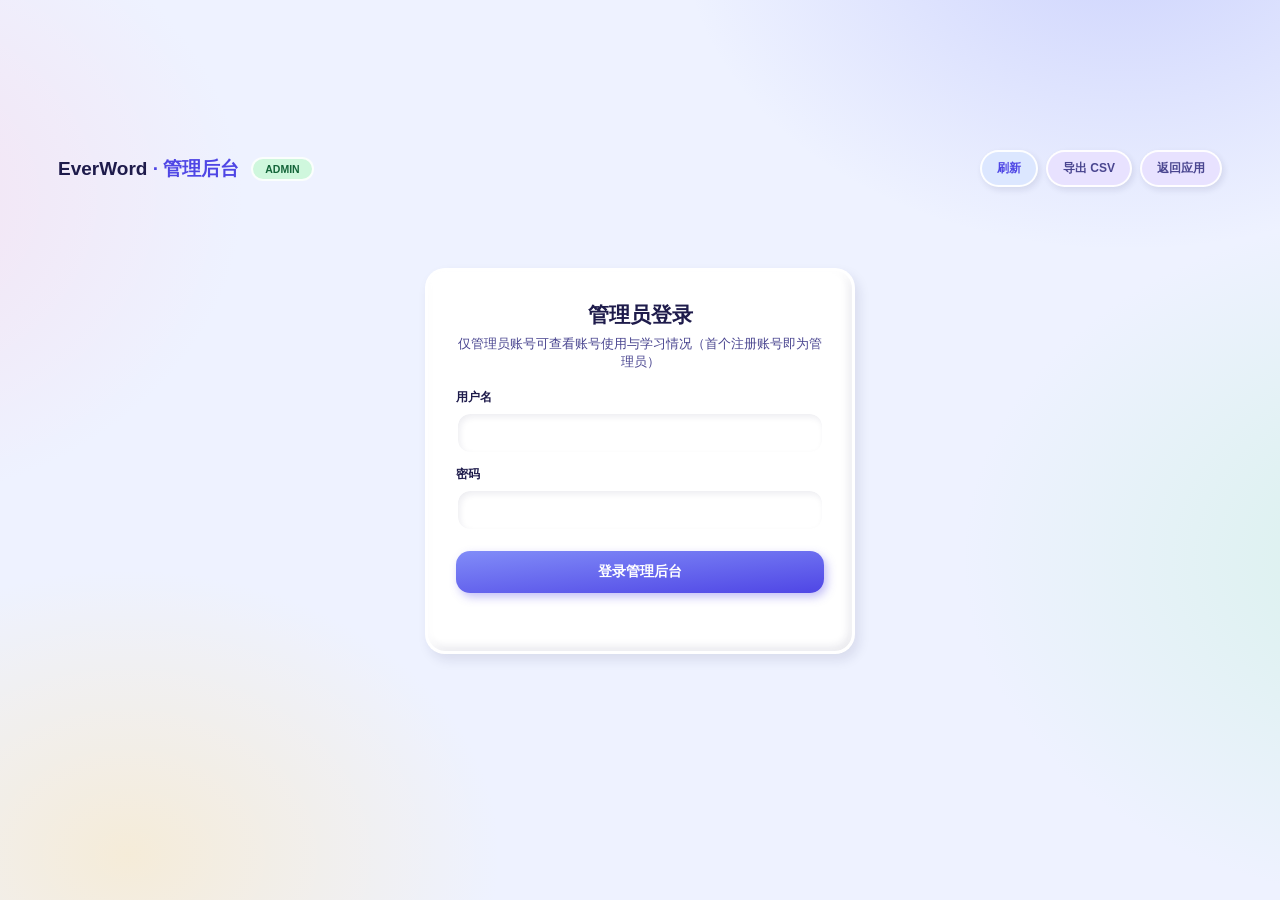
<file: admin.html>
<!DOCTYPE html>
<html lang="zh-CN">
<head>
  <meta charset="UTF-8">
  <meta name="viewport" content="width=device-width, initial-scale=1.0">
  <title>管理后台 · EverWord</title>
  <link rel="stylesheet" href="css/styles.css?v=1.8.6">
  <style>
    /* ===== 管理后台（复用 Claymorphism 设计令牌） ===== */
    body { background: linear-gradient(160deg, #EEF0FF 0%, #FDF3FA 55%, #EDFAF6 100%); min-height: 100vh; }
    .ad-wrap { max-width: 1200px; margin: 0 auto; padding: 22px 18px 60px; }
    .ad-top { display: flex; align-items: center; gap: 12px; flex-wrap: wrap; margin-bottom: 20px; }
    .ad-brand { font: 800 19px var(--font-display); color: var(--ink-deep); }
    .ad-brand em { font-style: normal; color: var(--primary); }
    .ad-tag {
      font: 800 10.5px var(--font-body); color: var(--green-deep);
      background: var(--mint-a); padding: 4px 12px; border-radius: 999px;
      border: 2px solid rgba(255, 255, 255, .9);
    }
    .ad-actions { margin-left: auto; display: flex; gap: 8px; }
    .ad-btn {
      border: none; cursor: pointer; text-decoration: none;
      font: 800 12px var(--font-body); color: var(--primary);
      background: var(--blue-a); padding: 8px 15px; border-radius: 999px;
      border: 2px solid rgba(255, 255, 255, .95);
      box-shadow: 2px 3px 6px rgba(30, 27, 75, .10);
      transition: transform .18s var(--ease-bounce);
      display: inline-flex; align-items: center; gap: 6px;
    }
    .ad-btn:hover { transform: translateY(-1px); }
    .ad-btn.ghost { color: var(--ink-mut); background: var(--lilac-a); }

    /* 登录闸口 */
    .ad-gate {
      max-width: 430px; margin: 9vh auto 0; background: #fff;
      border: var(--clay-border); border-radius: var(--r-lg);
      box-shadow: var(--clay-in); padding: 30px 28px; text-align: center;
    }
    .ad-gate h1 { font: 800 21px var(--font-display); color: var(--ink-deep); margin: 0 0 6px; }
    .ad-gate p { font: 500 13px var(--font-body); color: var(--ink-mut); margin: 0 0 18px; }
    .ad-field { text-align: left; margin: 12px 0; }
    .ad-field label { display: block; font: 700 12px var(--font-body); color: var(--ink-deep); margin-bottom: 6px; }
    .ad-field input {
      width: 100%; box-sizing: border-box; border: 2px solid rgba(255, 255, 255, .95); outline: none;
      font: 600 14px var(--font-body); color: var(--ink-deep);
      background: #fff; padding: 11px 15px; border-radius: 14px;
      box-shadow: inset 2px 3px 6px rgba(30, 27, 75, .08);
      transition: box-shadow .18s, border-color .18s;
    }
    .ad-field input:focus { border-color: var(--primary); box-shadow: inset 2px 3px 6px rgba(30,27,75,.05), 0 0 0 4px rgba(99,102,241,.16); }
    .ad-go {
      width: 100%; border: none; cursor: pointer; margin-top: 8px;
      font: 800 14px var(--font-body); color: #fff;
      background: linear-gradient(175deg, var(--primary-soft), var(--primary));
      padding: 12px; border-radius: 14px;
      box-shadow: 3px 4px 10px rgba(79, 70, 229, .35);
      transition: transform .16s var(--ease-bounce);
    }
    .ad-go:hover { transform: translateY(-1px); }
    .ad-err { font: 700 12.5px var(--font-body); color: #DC2626; min-height: 18px; margin-top: 10px; }

    /* KPI 总览 */
    .ad-kpis { display: grid; grid-template-columns: repeat(6, 1fr); gap: 10px; margin-bottom: 18px; }
    .ad-kpi {
      background: #fff; border: var(--clay-border); border-radius: 18px;
      box-shadow: var(--clay-in); padding: 14px 10px; text-align: center;
    }
    .ad-kpi b { display: block; font: 800 22px var(--font-display); color: var(--primary); line-height: 1.2; }
    .ad-kpi span { font: 700 11px var(--font-body); color: var(--ink-mut); }

    /* 账号表 */
    .ad-card {
      background: #fff; border: var(--clay-border); border-radius: var(--r-lg);
      box-shadow: var(--clay-in); padding: 16px 16px 6px;
    }
    .ad-card-head { display: flex; align-items: center; gap: 10px; flex-wrap: wrap; margin-bottom: 10px; }
    .ad-card-head h2 { font: 800 16px var(--font-display); color: var(--ink-deep); margin: 0; }
    .ad-filter {
      flex: 1; min-width: 160px; max-width: 300px; border: 2px solid rgba(255, 255, 255, .95); outline: none;
      font: 600 12.5px var(--font-body); color: var(--ink-deep);
      background: #fff; padding: 8px 14px; border-radius: 999px;
      box-shadow: inset 2px 3px 6px rgba(30, 27, 75, .08);
      margin-left: auto;
    }
    .ad-table-wrap { overflow-x: auto; }
    table.ad-table { width: 100%; border-collapse: collapse; font: 500 12.5px var(--font-body); color: var(--ink-deep); }
    .ad-table th {
      text-align: left; font: 800 11px var(--font-body); color: var(--ink-mut);
      padding: 9px 10px; border-bottom: 2px solid rgba(49, 46, 129, .10);
      white-space: nowrap; cursor: pointer; user-select: none;
    }
    .ad-table th:hover { color: var(--primary); }
    .ad-table td { padding: 10px; border-bottom: 2px dashed rgba(49, 46, 129, .10); white-space: nowrap; }
    .ad-table tr:last-child td { border-bottom: none; }
    .ad-table tr:hover td { background: rgba(99, 102, 241, .04); }
    .ad-name { font-weight: 800; }
    .ad-role {
      font: 800 10px var(--font-body); padding: 2px 9px; border-radius: 999px; margin-left: 6px;
      border: 1.5px solid rgba(255, 255, 255, .9); vertical-align: 1px;
    }
    .ad-role.admin { color: #fff; background: var(--primary); }
    .ad-role.user { color: var(--ink-mut); background: var(--lilac-a); }
    .ad-dot { display: inline-block; width: 8px; height: 8px; border-radius: 999px; margin-right: 5px; vertical-align: 1px; }
    .ad-dot.on { background: #10B981; box-shadow: 0 0 0 3px rgba(16, 185, 129, .18); }
    .ad-dot.off { background: #CBD5E1; }
    .ad-bar-cell { min-width: 90px; }
    .ad-bar { display: block; height: 8px; border-radius: 999px; background: rgba(99, 102, 241, .12); overflow: hidden; }
    .ad-bar i { display: block; height: 100%; border-radius: 999px; background: linear-gradient(90deg, #8B5CF6, var(--primary)); }
    .ad-muted { color: var(--ink-mut); }
    .ad-good { color: #059669; font-weight: 800; }
    .ad-warn { color: #D97706; font-weight: 800; }
    .ad-empty { text-align: center; padding: 40px 0; font: 600 13px var(--font-body); color: var(--ink-mut); }
    .ad-del {
      border: 2px solid rgba(255, 255, 255, .92); cursor: pointer;
      font: 800 11px var(--font-body); color: #DC2626;
      background: #FEE2E2; padding: 5px 12px; border-radius: 999px;
      transition: transform .16s var(--ease-bounce), background .16s;
    }
    .ad-del:hover { transform: translateY(-1px); background: #FECACA; }
    .ad-del:disabled { opacity: .5; cursor: not-allowed; transform: none; }
    .ad-hint { font: 600 11px var(--font-body); color: var(--ink-mut); margin: 8px 2px 6px; }
    .ad-mode {
      margin-bottom: 14px; padding: 11px 16px; border-radius: 14px;
      font: 700 12.5px var(--font-body); color: #8A5B06;
      background: var(--yellow-a); border: 2px solid rgba(255, 255, 255, .9);
    }
    .ad-promote, .ad-demote {
      border: 2px solid rgba(255, 255, 255, .92); cursor: pointer;
      font: 800 11px var(--font-body); padding: 5px 12px; border-radius: 999px;
      transition: transform .16s var(--ease-bounce), background .16s;
    }
    .ad-promote { color: #fff; background: linear-gradient(175deg, #818CF8, #4F46E5); box-shadow: 2px 3px 7px rgba(79, 70, 229, .35); }
    .ad-promote:hover { transform: translateY(-1px); }
    .ad-demote { color: #4A4690; background: var(--lilac-a); }
    .ad-demote:hover { transform: translateY(-1px); background: var(--lilac-b); }

    @media (max-width: 900px) { .ad-kpis { grid-template-columns: repeat(3, 1fr); } }
    @media (max-width: 560px) { .ad-kpis { grid-template-columns: repeat(2, 1fr); } }
  </style>
</head>
<body>
  <div class="ad-wrap">
    <div class="ad-top">
      <span class="ad-brand">EverWord <em>· 管理后台</em></span>
      <span class="ad-tag" id="ad-tag">ADMIN</span>
      <div class="ad-actions">
        <button class="ad-btn" id="ad-refresh">刷新</button>
        <button class="ad-btn ghost" id="ad-csv">导出 CSV</button>
        <a class="ad-btn ghost" href="index.html" id="ad-back">返回应用</a>
      </div>
    </div>

    <!-- 登录闸口 -->
    <div class="ad-gate" id="ad-gate" hidden>
      <h1>管理员登录</h1>
      <p>仅管理员账号可查看账号使用与学习情况（首个注册账号即为管理员）</p>
      <div class="ad-field"><label>用户名</label><input id="ad-name" autocomplete="username" maxlength="24"></div>
      <div class="ad-field"><label>密码</label><input id="ad-pass" type="password" autocomplete="current-password"></div>
      <button class="ad-go" id="ad-login">登录管理后台</button>
      <div class="ad-err" id="ad-err"></div>
    </div>

    <!-- 数据区 -->
    <div id="ad-main" hidden>
      <div class="ad-mode" id="ad-mode" hidden>个人视图：当前账号不是管理员，仅可查看自己的使用数据；由管理员授予权限后可见全部账号。</div>
      <div class="ad-kpis" id="ad-kpis"></div>
      <div class="ad-card">
        <div class="ad-card-head">
          <h2>账号与学习情况</h2>
          <span class="ad-muted" id="ad-count"></span>
          <input class="ad-filter" id="ad-filter" type="search" placeholder="筛选账号名…" maxlength="30">
        </div>
        <div class="ad-table-wrap">
          <table class="ad-table">
            <thead><tr id="ad-thead"></tr></thead>
            <tbody id="ad-tbody"></tbody>
          </table>
        </div>
        <p class="ad-hint">统计口径：各账号「云同步」的学习状态（最后写入胜出）。本机未登录时的学习不计入，登录该账号后自动上传；换账号登录时本机数据按账号归档，不会串号。</p>
      </div>
    </div>
  </div>

  <script>
  "use strict";
  /* ================= 管理后台：账号总览 + 学习情况 ================= */
  const $ = id => document.getElementById(id);
  const esc = s => String(s == null ? "" : s).replace(/[&<>"']/g, c =>
    ({ "&": "&amp;", "<": "&lt;", ">": "&gt;", '"': "&quot;", "'": "&#39;" }[c]));
  const fmtDT = s => { if (!s) return "—"; const d = new Date(s.includes("T") ? s : s.replace(" ", "T") + "Z");
    return isNaN(d) ? s : d.getFullYear() + "-" + String(d.getMonth() + 1).padStart(2, "0") + "-" + String(d.getDate()).padStart(2, "0")
      + " " + String(d.getHours()).padStart(2, "0") + ":" + String(d.getMinutes()).padStart(2, "0"); };
  const fmtKB = n => n ? (n >= 1024 ? (n / 1024).toFixed(1) + " KB" : n + " B") : "—";

  let USERS = [], sortKey = "syncedAt", sortAsc = false;
  let MODE = "admin";   /* admin = 全部账号视图；self = 个人视图（仅自身数据） */
  let ME = (() => { try { return localStorage.getItem("ev_name") || ""; } catch (e) { return ""; } })();
  const hasTok = (() => { try { return !!localStorage.getItem("ev_token"); } catch (e) { return false; } })();

  async function api(path) {
    let tk = ""; try { tk = localStorage.getItem("ev_token") || ""; } catch (e) {}
    const r = await fetch(path, { headers: { Authorization: "Bearer " + tk }, signal: AbortSignal.timeout(9000) });
    const j = await r.json().catch(() => ({}));
    return { status: r.status, j };
  }

  /* ---- 登录 ---- */
  $("ad-login").addEventListener("click", async () => {
    const name = $("ad-name").value.trim(), pass = $("ad-pass").value;
    $("ad-err").textContent = "";
    if (!name || !pass) { $("ad-err").textContent = "请输入用户名与密码"; return; }
    const btn = $("ad-login"); btn.disabled = true; btn.textContent = "登录中…";
    try {
      const r = await fetch("/api/login", { method: "POST", headers: { "Content-Type": "application/json" }, body: JSON.stringify({ name, password: pass }) });
      const j = await r.json().catch(() => ({}));
      if (r.status !== 200) { $("ad-err").textContent = j.msg || "登录失败"; return; }
      try { localStorage.setItem("ev_token", j.token); localStorage.setItem("ev_name", j.name); localStorage.setItem("ev_role", j.role || "user"); } catch (e) {}
      ME = j.name;
      gate(false);
      if ((j.role || "user") === "admin") { MODE = "admin"; load(); }
      else { MODE = "self"; loadSelf(); }
    } catch (e) { $("ad-err").textContent = "网络异常：" + e.message; }
    finally { btn.disabled = false; btn.textContent = "登录管理后台"; }
  });
  $("ad-pass").addEventListener("keydown", e => { if (e.key === "Enter") $("ad-login").click(); });

  function gate(show) { $("ad-gate").hidden = !show; $("ad-main").hidden = show; }

  /* ---- 总览 KPI ---- */
  function kpis(o) {
    const items = [
      ["账号总数", o.users], ["管理员", o.admins], ["今日活跃", o.activeToday],
      ["今日同步", o.syncsToday], ["今日新增新闻", o.newsToday], ["新闻总量", o.newsTotal]
    ];
    $("ad-kpis").innerHTML = items.map(x => '<div class="ad-kpi"><b>' + x[1] + "</b><span>" + x[0] + "</span></div>").join("");
  }

  /* ---- 账号表 ---- */
  const COLS = [
    { k: "name", t: "账号", render: u => '<span class="ad-name">' + esc(u.name) + '</span><span class="ad-role ' + u.role + '">' + (u.role === "admin" ? "管理员" : "成员") + "</span>" },
    { k: "activeToday", t: "今日", render: u => '<span class="ad-dot ' + (u.activeToday ? "on" : "off") + '"></span>' + (u.activeToday ? "已学习" : "未学习") },
    { k: "createdAt", t: "注册时间", render: u => fmtDT(u.createdAt) },
    { k: "lastSeen", t: "最近活跃", render: u => fmtDT(u.lastSeen) },
    { k: "syncedAt", t: "最近同步", render: u => fmtDT(u.syncedAt) },
    { k: "learned", t: "已学 / 卡片", render: u => u.cards ? "<b>" + u.learned + "</b> / " + u.cards : '<span class="ad-muted">未开始</span>' },
    { k: "due", t: "待复习", render: u => u.cards
        ? (u.due > 20 ? '<span class="ad-warn">' + u.due + "</span>" : u.due)
          + (u.due ? "" : (u.dueTomorrow ? '<span class="ad-muted"> · 明日 ' + u.dueTomorrow + "</span>" : ""))
        : '<span class="ad-muted">—</span>' },
    { k: "streak", t: "连续天数", render: u => u.streak ? '<span class="ad-good">' + u.streak + " 天</span>" : '<span class="ad-muted">0</span>' },
    { k: "readTotal", t: "阅读", render: u => u.readTotal
        ? "<b>" + u.readTotal + "</b> 篇" + (u.readToday ? "<span class='ad-muted'>（今日 " + u.readToday + "）</span>" : "")
        : (u.readToday ? "<b>0</b> 篇<span class='ad-muted'>（今日 " + u.readToday + "）</span>" : '<span class="ad-muted">0 篇</span>') },
    { k: "acc", t: "正确率", render: u => (u.acc == null ? '<span class="ad-muted">—</span>' : u.acc + "%<span class='ad-muted'>（" + u.quizTotal + " 题）</span>")
        + (u.quizToday ? "<span class='ad-good' title='今日已完成测验'> · 今日已测</span>" : "") },
    { k: "level", t: "设置", render: u => (u.level || '<span class="ad-muted">默认</span>') + (u.newPerDay ? " · " + u.newPerDay + " 词/天" : "") },
    { k: "bytes", t: "云存档", render: u => '<span class="ad-bar-cell"><span class="ad-bar"><i style="width:' + Math.min(100, Math.round(u.bytes / 5120)) + '%"></i></span><span class="ad-muted">' + fmtKB(u.bytes) + "</span></span>" },
    { k: "id", t: "操作", render: u => {
        if (MODE !== "admin") return '<span class="ad-muted">—</span>';
        if (u.name === ME) return '<span class="ad-muted">当前账号</span>';
        return (u.role === "admin"
            ? '<button class="ad-demote" data-id="' + u.id + '" data-name="' + esc(u.name) + '" title="取消管理员权限">取消管理员</button> '
            : '<button class="ad-promote" data-id="' + u.id + '" data-name="' + esc(u.name) + '" title="授予管理员权限">设为管理员</button> ')
          + '<button class="ad-del" data-id="' + u.id + '" data-name="' + esc(u.name) + '">删除</button>';
      } }
  ];
  function renderTable() {
    const kw = ($("ad-filter").value || "").trim().toLowerCase();
    let rows = kw ? USERS.filter(u => u.name.toLowerCase().includes(kw)) : USERS.slice();
    const col = COLS.find(c => c.k === sortKey) || COLS[0];
    rows.sort((a, b) => {
      const va = a[sortKey], vb = b[sortKey];
      const cmp = typeof va === "string" ? String(va).localeCompare(String(vb)) : (Number(va) || 0) - (Number(vb) || 0);
      return sortAsc ? cmp : -cmp;
    });
    $("ad-thead").innerHTML = COLS.map(c =>
      "<th data-k=\"" + c.k + "\">" + c.t + (sortKey === c.k ? (sortAsc ? " ↑" : " ↓") : "") + "</th>").join("");
    $("ad-tbody").innerHTML = rows.length
      ? rows.map(u => "<tr>" + COLS.map(c => "<td>" + c.render(u) + "</td>").join("") + "</tr>").join("")
      : '<tr><td colspan="' + COLS.length + '" class="ad-empty">没有匹配的账号</td></tr>';
    $("ad-count").textContent = "共 " + USERS.length + " 个账号" + (kw ? "，筛选出 " + rows.length + " 个" : "");
  }
  $("ad-thead").closest("table").addEventListener("click", e => {
    const th = e.target.closest("th[data-k]");
    if (!th) return;
    if (sortKey === th.dataset.k) sortAsc = !sortAsc; else { sortKey = th.dataset.k; sortAsc = false; }
    renderTable();
  });
  $("ad-filter").addEventListener("input", renderTable);

  /* 删除账号 / 角色变更（管理员视图） */
  $("ad-tbody").addEventListener("click", async e => {
    const btn = e.target.closest(".ad-del");
    if (!btn) return;
    if (!confirm("确定删除账号「" + btn.dataset.name + "」？其云同步学习数据将一并清除，不可恢复。")) return;
    btn.disabled = true; btn.textContent = "删除中…";
    try {
      let tk = ""; try { tk = localStorage.getItem("ev_token") || ""; } catch (e2) {}
      const r = await fetch("/api/admin/user?id=" + btn.dataset.id, { method: "DELETE", headers: { Authorization: "Bearer " + tk } });
      if (r.status === 200) load();
      else { const j = await r.json().catch(() => ({})); alert("删除失败：" + (j.msg || r.status)); btn.disabled = false; btn.textContent = "删除"; }
    } catch (e2) { alert("网络异常：" + e2.message); btn.disabled = false; btn.textContent = "删除"; }
  });
  $("ad-tbody").addEventListener("click", async e => {
    const btn = e.target.closest(".ad-promote,.ad-demote");
    if (!btn) return;
    const toAdmin = btn.classList.contains("ad-promote");
    const act = toAdmin ? "授予「" + btn.dataset.name + "」管理员权限" : "取消「" + btn.dataset.name + "」管理员权限";
    if (!confirm("确定" + act + "？")) return;
    btn.disabled = true;
    try {
      let tk = ""; try { tk = localStorage.getItem("ev_token") || ""; } catch (e2) {}
      const r = await fetch("/api/admin/role", {
        method: "POST", headers: { "Content-Type": "application/json", Authorization: "Bearer " + tk },
        body: JSON.stringify({ id: Number(btn.dataset.id), role: toAdmin ? "admin" : "user" })
      });
      if (r.status === 200) load();
      else { const j = await r.json().catch(() => ({})); alert("操作失败：" + (j.msg || r.status)); btn.disabled = false; }
    } catch (e2) { alert("网络异常：" + e2.message); btn.disabled = false; }
  });

  /* ---- CSV 导出（Excel 友好：UTF-8 BOM） ---- */
  $("ad-csv").addEventListener("click", () => {
    if (!USERS.length) return;
    const head = ["账号", "角色", "注册时间", "最近活跃", "最近同步", "卡片数", "已学", "待复习", "连续天数", "最佳", "累计阅读", "今日阅读", "正确率%", "测验题数", "今日已测", "今日已学习", "级别", "每日词量", "云存档字节"];
    const lines = [head.join(",")].concat(USERS.map(u => [
      u.name, u.role, u.createdAt || "", u.lastSeen || "", u.syncedAt || "",
      u.cards, u.learned, u.due, u.streak, u.best, u.readTotal || 0, u.readToday || 0,
      u.acc == null ? "" : u.acc, u.quizTotal, u.quizToday ? "是" : "否",
      u.activeToday ? "是" : "否", u.level || "", u.newPerDay || "", u.bytes
    ].map(v => { const s = String(v); return /[",\n]/.test(s) ? '"' + s.replace(/"/g, '""') + '"' : s; }).join(",")));
    const blob = new Blob(["\uFEFF" + lines.join("\r\n")], { type: "text/csv;charset=utf-8" });
    const a = document.createElement("a");
    a.href = URL.createObjectURL(blob);
    a.download = "everword-accounts-" + new Date().toISOString().slice(0, 10) + ".csv";
    a.click();
    URL.revokeObjectURL(a.href);
  });

  /* ---- 加载：管理员视图（全部账号） / 个人视图（仅自身） ---- */
  function applyMode() {
    const self = MODE === "self";
    $("ad-mode").hidden = !self;
    $("ad-tag").textContent = self ? "个人视图" : "ADMIN";
  }
  function kpisSelf(u) {
    const items = [
      ["今日学习", u.activeToday ? "已学习" : "未学习"],
      ["连续天数", u.streak + " 天"], ["已学 / 卡片", u.learned + " / " + u.cards],
      ["待复习", u.due], ["累计阅读", (u.readTotal || 0) + " 篇" + (u.readToday ? " · 今日 " + u.readToday : "")],
      ["正确率", (u.acc == null ? "—" : u.acc + "%") + (u.quizToday ? " · 今日已测" : "")]
    ];
    $("ad-kpis").innerHTML = items.map(x => '<div class="ad-kpi"><b>' + x[1] + "</b><span>" + x[0] + "</span></div>").join("");
  }
  async function load() {
    try {
      const [ov, us] = await Promise.all([api("/api/admin/overview"), api("/api/admin/users")]);
      if (ov.status === 401 || us.status === 401) { gate(true); $("ad-err").textContent = "登录已过期，请重新登录"; return; }
      if (ov.status === 403 || us.status === 403) { MODE = "self"; return loadSelf(); }
      gate(false);
      MODE = "admin"; applyMode();
      if (ov.j.ok) kpis(ov.j);
      if (us.j.ok) { USERS = us.j.users || []; renderTable(); }
    } catch (e) {
      $("ad-count").textContent = "加载失败：" + e.message;
    }
  }
  async function loadSelf() {
    try {
      const me = await api("/api/me/usage");
      if (me.status === 401) { gate(true); $("ad-err").textContent = "登录已过期，请重新登录"; return; }
      if (!me.j.ok) return;
      gate(false);
      MODE = "self"; applyMode();
      const u = me.j.user;
      ME = u.name;
      kpisSelf(u);
      USERS = [u];
      renderTable();
    } catch (e) {
      $("ad-count").textContent = "加载失败：" + e.message;
    }
  }
  $("ad-refresh").addEventListener("click", () => (MODE === "self" ? loadSelf() : load()));

  /* 返回应用：本后台与应用在同一标签页内导航（入口不再开新标签）——
     从应用页进入时回退一步即可回到原页面（可能是单词/阅读页等）；直接访问时回首页 */
  $("ad-back").addEventListener("click", e => {
    let same = false;
    try { same = !!document.referrer && new URL(document.referrer).origin === location.origin; } catch (err) {}
    if (same && history.length > 1) { e.preventDefault(); history.back(); }
    /* 否则按默认 href 跳回 index.html */
  });

  (function init() {
    if (hasTok) load();   /* load 内部处理 401 → 登录闸口；403 → 自动转个人视图 */
    else gate(true);
  })();
  </script>
</body>
</html>
</file>
<file: css/styles.css>
/* ============================================================
   EverWord · 每日英语 —— 应用页设计系统（Claymorphism）
   与 landing.css 同源 token：学习靛蓝 #4F46E5 + 黏土粉彩
   覆盖：单词 / 阅读 / 测验 / 题库 四页全部组件
   动效：soft press 200ms + cubic-bezier(.34,1.56) 弹跳
   ============================================================ */

/* ---------- Tokens ---------- */
:root {
  --bg: #EEF2FF;
  --ink: #312E81;
  --ink-deep: #1E1B4B;
  --ink-mut: #4A4690;

  --primary: #4F46E5;
  --primary-soft: #818CF8;
  --violet: #6D5AE6;
  --green: #22C55E;
  --green-a: #1DA851;
  --green-b: #178A41;
  --green-deep: #14653A;
  --gold: #FFB01F;
  --err: #D93A22;
  --err-deep: #93201A;

  /* 黏土粉彩（渐变浅端 → 深端） */
  --peach-a: #FFDCCC; --peach-b: #FFC2B0;
  --blue-a:  #DCE7FF; --blue-b:  #C6DBFF;
  --mint-a:  #CFF7DD; --mint-b:  #B8F2CE;
  --lilac-a: #E8E2FF; --lilac-b: #DED6FF;
  --pink-a:  #FFDCEA; --pink-b:  #FFCFE4;
  --yellow-a:#FFEDC2; --yellow-b:#FFE3A3;
  --red-a:   #FFD9D2; --red-b:   #FFC4BA;

  --r-xl: 30px;
  --r-lg: 20px;
  --r-md: 14px;

  --ease-bounce: cubic-bezier(.34, 1.56, .64, 1);
  --ease-soft: cubic-bezier(.22, .61, .21, 1);

  --font-display: "Fredoka", "PingFang SC", "Hiragino Sans GB", "Microsoft YaHei", sans-serif;
  --font-body: "Nunito", "PingFang SC", "Hiragino Sans GB", "Microsoft YaHei", sans-serif;

  /* 黏土卡片：厚白边 + 内亮/内暗 + 外投影 */
  --clay-border: 3px solid rgba(255, 255, 255, .88);
  --clay-in:
    inset 3px 4px 8px rgba(255, 255, 255, .95),
    inset -3px -4px 8px rgba(30, 27, 75, .10),
    4px 6px 12px rgba(30, 27, 75, .10);
}

/* ---------- Reset & Base ---------- */
* { box-sizing: border-box; margin: 0; padding: 0; }
html { scroll-behavior: smooth; }
body {
  font-family: var(--font-body);
  background: var(--bg);
  color: var(--ink);
  font-size: 16px;
  line-height: 1.75;
  -webkit-font-smoothing: antialiased;
  padding-top: 128px;
  min-height: 100vh;
  overflow-x: hidden;
}
/* 全屏黏土色晕背景（固定层，滚动不重绘） */
body::before {
  content: "";
  position: fixed;
  inset: 0;
  z-index: -1;
  background:
    radial-gradient(720px 520px at 88% -8%,  rgba(129, 140, 248, .30), transparent 62%),
    radial-gradient(640px 500px at -12% 22%, rgba(255, 201, 220, .40), transparent 62%),
    radial-gradient(760px 560px at 112% 62%, rgba(184, 242, 206, .42), transparent 62%),
    radial-gradient(600px 460px at 10% 95%,  rgba(255, 227, 163, .42), transparent 62%),
    var(--bg);
}
::selection { background: #C6DBFF; color: var(--ink-deep); }
img, svg { display: inline-block; vertical-align: middle; }
a { color: inherit; text-decoration: none; }
button { font: inherit; color: inherit; background: none; border: none; cursor: pointer; }
main { display: block; }

:focus-visible {
  outline: 3px solid var(--primary);
  outline-offset: 3px;
  border-radius: 8px;
}

@media (prefers-reduced-motion: reduce) {
  html { scroll-behavior: auto; }
  *, *::before, *::after {
    animation-duration: .01ms !important;
    animation-iteration-count: 1 !important;
    transition-duration: .01ms !important;
  }
}

/* 细线图标（黏土加粗描边） */
.ic { width: 1.05em; height: 1.05em; fill: none; stroke: currentColor; stroke-width: 1.9; stroke-linecap: round; stroke-linejoin: round; flex: none; }
.icf { fill: currentColor; stroke: none; }

/* ---------- 布局 ---------- */
.wrap { max-width: 1120px; margin: 0 auto; padding: 26px 32px 90px; }
.wrap.narrow { max-width: 860px; }
section { margin-top: 34px; }

/* ---------- 悬浮黏土药丸导航（与首页一致） ---------- */
.nav {
  position: fixed;
  top: 16px;
  left: 50%;
  transform: translateX(-50%);
  z-index: 100;
  display: flex;
  align-items: center;
  gap: 4px;
  padding: 8px 12px;
  border-radius: 999px;
  border: var(--clay-border);
  background: linear-gradient(175deg, rgba(255, 255, 255, .96), rgba(244, 246, 255, .96));
  box-shadow:
    inset 4px 5px 10px rgba(255, 255, 255, .95),
    inset -4px -5px 10px rgba(30, 27, 75, .08),
    9px 12px 24px rgba(30, 27, 75, .16);
  -webkit-backdrop-filter: blur(10px);
  backdrop-filter: blur(10px);
}
.nav .brand {
  display: inline-flex;
  align-items: center;
  gap: 9px;
  padding: 6px 12px 6px 6px;
  margin-right: 6px;
}
.brand-mark {
  display: grid;
  place-items: center;
  width: 38px; height: 38px;
  border-radius: 14px;
  font-family: var(--font-display);
  font-size: 21px;
  font-weight: 700;
  color: #fff;
  background: linear-gradient(160deg, var(--primary-soft), var(--primary));
  border: 2.5px solid rgba(255, 255, 255, .9);
  box-shadow:
    inset -3px -4px 7px rgba(30, 27, 75, .32),
    inset 3px 3px 6px rgba(255, 255, 255, .5),
    3px 5px 10px rgba(79, 70, 229, .42);
}
.brand-name {
  font-family: var(--font-display);
  font-size: 19px;
  font-weight: 600;
  color: var(--ink-deep);
}
.nav a[data-nav] {
  padding: 8px 15px;
  border-radius: 999px;
  font-size: 15px;
  font-weight: 700;
  color: var(--ink-mut);
  white-space: nowrap;
  transition: background 180ms ease-out, color 180ms ease-out, transform 180ms var(--ease-bounce);
}
.nav a[data-nav]:hover { color: var(--ink-deep); background: #E8ECFF; transform: translateY(-1px); }
.nav a[data-nav].active {
  color: #fff;
  background: linear-gradient(175deg, var(--primary-soft), var(--primary));
  box-shadow:
    inset -2px -3px 6px rgba(30, 27, 75, .32),
    inset 2px 2px 5px rgba(255, 255, 255, .4),
    3px 5px 9px rgba(79, 70, 229, .4);
}

/* ---------- 排版元件 ---------- */
.eyebrow {
  display: inline-flex;
  align-items: center;
  gap: 8px;
  font-size: 12.5px;
  font-weight: 800;
  letter-spacing: .14em;
  text-transform: uppercase;
  color: var(--primary);
}
.eyebrow::before {
  content: "";
  width: 10px; height: 10px;
  border-radius: 50%;
  background: var(--primary-soft);
  border: 2px solid #fff;
  box-shadow: 1px 2px 4px rgba(79, 70, 229, .4);
}
.page-head h1 {
  font-family: var(--font-display);
  font-weight: 700;
  font-size: clamp(34px, 4.6vw, 52px);
  line-height: 1.15;
  letter-spacing: .01em;
  color: var(--ink-deep);
  margin: 18px 0 10px;
}
.page-sub { color: var(--ink-mut); font-size: 15.5px; max-width: 56ch; }
h1 em, h2 em { font-style: normal; color: var(--primary); }

/* ---------- 按钮（软按压 200ms） ---------- */
.btn {
  display: inline-flex;
  align-items: center;
  gap: 12px;
  padding: 14px 26px;
  border-radius: 999px;
  font-family: var(--font-display);
  font-weight: 600;
  font-size: 15.5px;
  line-height: 1;
  border: var(--clay-border);
  cursor: pointer;
  user-select: none;
  white-space: nowrap;
  transition:
    transform 200ms var(--ease-bounce),
    box-shadow 200ms var(--ease-soft),
    filter 200ms var(--ease-soft),
    opacity 200ms ease;
}
.btn .btn-ic {
  width: 30px; height: 30px;
  border-radius: 50%;
  display: grid;
  place-items: center;
  background: rgba(255, 255, 255, .25);
  border: 2px solid rgba(255, 255, 255, .6);
  box-shadow:
    inset 1px 2px 3px rgba(255, 255, 255, .4),
    inset -1px -2px 3px rgba(30, 27, 75, .15);
  transition: transform 200ms var(--ease-bounce);
}
.btn:hover .btn-ic { transform: translate(1px, -1px) scale(1.06); }
.btn-primary {
  color: #fff;
  background: linear-gradient(175deg, var(--green-a), var(--green-b));
  box-shadow:
    inset -4px -7px 12px rgba(3, 74, 34, .38),
    inset 4px 5px 10px rgba(255, 255, 255, .42),
    8px 11px 22px rgba(34, 197, 94, .45);
  text-shadow: 0 1px 0 rgba(4, 60, 30, .25);
}
.btn-primary:hover { transform: translateY(-3px); filter: saturate(1.08); }
.btn-primary:active {
  transform: translateY(2px);
  box-shadow:
    inset -3px -5px 9px rgba(3, 74, 34, .38),
    inset 3px 4px 8px rgba(255, 255, 255, .42),
    3px 5px 10px rgba(34, 197, 94, .3);
}
.btn-primary:disabled {
  opacity: .45;
  cursor: not-allowed;
  transform: none;
  filter: none;
  box-shadow: 4px 6px 12px rgba(34, 197, 94, .22);
}
.btn-ghost {
  color: var(--primary);
  background: linear-gradient(175deg, #FFFFFF, #EDF0FF);
  box-shadow:
    inset -4px -6px 10px rgba(30, 27, 75, .10),
    inset 4px 5px 10px rgba(255, 255, 255, .9),
    7px 9px 18px rgba(79, 70, 229, .22);
}
.btn-ghost:hover { transform: translateY(-3px); }
.btn-ghost:active { transform: translateY(2px); box-shadow: 4px 6px 10px rgba(79, 70, 229, .16); }
.btn-ghost .btn-ic {
  background: var(--blue-a);
  color: var(--primary);
  border-color: rgba(255, 255, 255, .9);
}
.btn-sm { padding: 10px 18px; font-size: 13.5px; gap: 8px; }
.btn-sm .btn-ic { width: 25px; height: 25px; }

/* ---------- 黏土胶囊标签 ---------- */
.chip {
  display: inline-flex;
  align-items: center;
  gap: 6px;
  padding: 5px 13px;
  border-radius: 999px;
  font-size: 12.5px;
  font-weight: 800;
  letter-spacing: .02em;
  background: rgba(255, 255, 255, .85);
  border: 2px solid rgba(255, 255, 255, .95);
  box-shadow: inset 1px 2px 4px rgba(30, 27, 75, .10), 2px 3px 6px rgba(30, 27, 75, .08);
  color: var(--ink-mut);
  white-space: nowrap;
}
.chip.c4, .chip.low {
  background: linear-gradient(175deg, var(--mint-a), var(--mint-b));
  color: var(--green-deep);
}
.chip.c6, .chip.mid {
  background: linear-gradient(175deg, var(--yellow-a), var(--yellow-b));
  color: #8A4B0E;
}
.chip.ie, .chip.high {
  background: linear-gradient(175deg, var(--pink-a), var(--pink-b));
  color: #A8345E;
}
.chip.topic {
  background: linear-gradient(175deg, var(--lilac-a), var(--lilac-b));
  color: #4B2FA8;
}
.chip.new {
  background: linear-gradient(175deg, var(--primary-soft), var(--primary));
  color: #fff;
  box-shadow: inset -2px -3px 5px rgba(30, 27, 75, .3), 2px 3px 7px rgba(79, 70, 229, .35);
}
.chip.rev {
  background: linear-gradient(175deg, var(--peach-a), var(--peach-b));
  color: #B4470F;
}

/* ---------- 进度条（黏土凹槽 + scaleX 动画） ---------- */
.bar {
  height: 13px;
  border-radius: 999px;
  background: #E2E5FA;
  border: 2px solid rgba(255, 255, 255, .95);
  box-shadow:
    inset 3px 3px 6px rgba(30, 27, 75, .16),
    inset -2px -2px 4px rgba(255, 255, 255, .7);
  overflow: hidden;
}
.bar i {
  display: block; height: 100%;
  border-radius: inherit;
  background: linear-gradient(90deg, var(--primary-soft), var(--primary));
  box-shadow: inset 0 2px 3px rgba(255, 255, 255, .5), 2px 2px 5px rgba(79, 70, 229, .3);
  transform-origin: left;
  transform: scaleX(0);
  transition: transform .9s var(--ease-bounce);
}
.bar i.bronze { background: linear-gradient(90deg, #FFD98E, #F5A623); }

/* ---------- 黏土双圈层卡片（Clay-in-Clay） ---------- */
.bezel {
  border-radius: var(--r-xl);
  padding: 11px;
  border: var(--clay-border);
  background: linear-gradient(150deg, var(--blue-a), var(--blue-b));
  box-shadow:
    inset 5px 6px 12px rgba(255, 255, 255, .9),
    inset -5px -6px 12px rgba(30, 27, 75, .09),
    10px 14px 28px rgba(79, 70, 229, .20);
}
.bezel > .core {
  border-radius: calc(var(--r-xl) - 12px);
  background: linear-gradient(155deg, #FFFFFF, #F5F7FF);
  border: 3px solid rgba(255, 255, 255, .95);
  box-shadow:
    inset 4px 5px 10px rgba(255, 255, 255, .95),
    inset -3px -4px 9px rgba(30, 27, 75, .07),
    4px 6px 14px rgba(30, 27, 75, .10);
  padding: 30px 32px;
}

/* ============================================================
   单词页
   ============================================================ */
.w-stats { display: flex; align-items: center; gap: 16px; margin-top: 8px; flex-wrap: wrap; }
.w-stats span { font-size: 13.5px; font-weight: 700; color: var(--ink-mut); }
.w-stats b { font-family: var(--font-display); font-size: 21px; color: var(--ink-deep); font-weight: 600; margin-right: 4px; }
.w-stats i { width: 2px; height: 16px; border-radius: 2px; background: #C9CDEE; }
.w-meta { display: flex; align-items: center; gap: 8px; margin-bottom: 12px; flex-wrap: wrap; }
.w-meta .w-count { margin-left: auto; font-size: 12.5px; font-weight: 800; color: var(--ink-mut); font-variant-numeric: tabular-nums; }
.w-front-acts { display: flex; gap: 10px; justify-content: center; }
.w-progress { margin-bottom: 26px; }

/* 3D 翻转卡片（黏土厚卡） */
.flip { perspective: 1400px; }
.flip-inner {
  position: relative;
  width: 100%;
  height: 380px;
  transform-style: preserve-3d;
  transition: transform .72s var(--ease-soft);
}
.flip.on .flip-inner { transform: rotateY(180deg); }
.face {
  position: absolute;
  inset: 0;
  backface-visibility: hidden;
  -webkit-backface-visibility: hidden;
  border-radius: 24px;
  background: linear-gradient(160deg, #FFFFFF, #F3F5FF);
  border: var(--clay-border);
  box-shadow:
    inset 6px 8px 14px rgba(255, 255, 255, .95),
    inset -6px -8px 14px rgba(30, 27, 75, .09),
    12px 16px 34px rgba(30, 27, 75, .18);
  display: flex;
  flex-direction: column;
  align-items: center;
  justify-content: center;
  padding: 40px 46px;
  text-align: center;
}
.face.back { transform: rotateY(180deg); }
.w-word {
  font-family: var(--font-display);
  font-weight: 700;
  font-size: clamp(44px, 7vw, 62px);
  letter-spacing: .01em;
  line-height: 1.1;
  color: var(--ink-deep);
  cursor: pointer;
}
.w-ipa { font-style: italic; font-size: 19px; color: var(--ink-mut); margin-top: 12px; }
.say {
  display: inline-flex; align-items: center; gap: 8px;
  margin-top: 22px;
  padding: 10px 20px;
  border-radius: 999px;
  background: linear-gradient(175deg, #FFFFFF, #EDF0FF);
  border: 2.5px solid rgba(255, 255, 255, .95);
  color: var(--primary);
  font-size: 13px; font-weight: 800;
  box-shadow:
    inset -3px -4px 8px rgba(30, 27, 75, .09),
    inset 3px 4px 8px rgba(255, 255, 255, .95),
    4px 6px 12px rgba(79, 70, 229, .18);
  transition: transform 200ms var(--ease-bounce), background 200ms ease-out;
  cursor: pointer;
}
.say:hover { transform: translateY(-2px); background: linear-gradient(175deg, #FFFFFF, #DCE7FF); }
.say .ic { width: 16px; height: 16px; }
.hint { margin-top: 26px; font-size: 12px; color: var(--ink-mut); font-weight: 700; }
kbd {
  font-family: var(--font-body); font-size: 11px; font-weight: 800;
  padding: 2px 8px; border-radius: 7px;
  background: linear-gradient(175deg, #FFFFFF, #EDF0FF);
  border: 2px solid #C9CDEE;
  box-shadow: inset 0 -2px 0 rgba(30, 27, 75, .12), 1px 2px 3px rgba(30, 27, 75, .12);
  color: var(--ink);
}
.w-def { font-size: 22px; font-weight: 700; line-height: 1.5; color: var(--ink-deep); }
.w-def .w-pos {
  display: inline-block;
  font-size: 12px; font-weight: 800; color: var(--primary);
  background: linear-gradient(175deg, var(--blue-a), var(--blue-b));
  border: 2px solid rgba(255, 255, 255, .95);
  box-shadow: 1px 2px 4px rgba(30, 27, 75, .10);
  padding: 2px 11px; border-radius: 999px;
  margin-right: 10px; vertical-align: 4px;
}
.w-ex { margin-top: 24px; max-width: 46ch; }
.w-ex p { font-size: 17.5px; line-height: 1.8; }
.w-ex .zh { font-size: 14px; color: var(--ink-mut); margin-top: 8px; }

/* 四档评分（黏土糖果色） */
.grades { display: grid; grid-template-columns: repeat(4, 1fr); gap: 12px; margin-top: 24px; }
.g-btn {
  display: flex; flex-direction: column; align-items: center; gap: 3px;
  padding: 16px 8px 13px;
  border-radius: var(--r-lg);
  background: linear-gradient(175deg, #FFFFFF, #F5F7FF);
  border: 2.5px solid rgba(255, 255, 255, .95);
  box-shadow:
    inset -3px -4px 8px rgba(30, 27, 75, .09),
    inset 3px 4px 8px rgba(255, 255, 255, .95),
    5px 7px 14px rgba(30, 27, 75, .10);
  cursor: pointer;
  transition: transform 200ms var(--ease-bounce), box-shadow 200ms ease-out, background 200ms ease-out, opacity 200ms ease;
}
.g-btn b { font-family: var(--font-display); font-size: 16px; font-weight: 600; color: var(--ink-deep); }
.g-btn span { font-size: 11.5px; font-weight: 800; color: var(--ink-mut); font-variant-numeric: tabular-nums; }
.g-btn:disabled { opacity: .55; cursor: not-allowed; }
.g-btn:not(:disabled):hover {
  transform: translateY(-4px);
  box-shadow:
    inset -3px -4px 8px rgba(30, 27, 75, .09),
    inset 3px 4px 8px rgba(255, 255, 255, .95),
    9px 12px 22px rgba(30, 27, 75, .16);
}
.g-btn.g1:not(:disabled):hover { background: linear-gradient(175deg, var(--red-a), var(--red-b)); }
.g-btn.g1:not(:disabled):hover b { color: var(--err-deep); }
.g-btn.g2:not(:disabled):hover { background: linear-gradient(175deg, #FFE6C4, #FFD49A); }
.g-btn.g2:not(:disabled):hover b { color: #8A4B0E; }
.g-btn.g3:not(:disabled):hover { background: linear-gradient(175deg, #D7E4FF, #BFD3FF); }
.g-btn.g3:not(:disabled):hover b { color: #2B3E9E; }
.g-btn.g4 {
  background: linear-gradient(175deg, var(--mint-a), #AEF0C7);
}
.g-btn.g4 b { color: var(--green-deep); }
.g-btn.g4 span { color: #2E7D52; }
.g-btn.g4:not(:disabled):hover {
  background: linear-gradient(175deg, #CFF7DD, #9FEDBE);
  box-shadow:
    inset -3px -4px 8px rgba(20, 101, 58, .14),
    inset 3px 4px 8px rgba(255, 255, 255, .95),
    9px 12px 22px rgba(22, 163, 74, .25);
}

/* 完成报告 */
.q-intro-t {
  font-family: var(--font-display);
  font-weight: 600;
  font-size: clamp(26px, 3.4vw, 38px);
  color: var(--ink-deep);
  margin: 18px 0 10px;
}
.done-stats { display: flex; gap: 18px; margin: 24px 0 8px; flex-wrap: wrap; }
.done-stats > div {
  min-width: 130px;
  text-align: center;
  padding: 16px 20px 12px;
  border-radius: 18px;
  border: 2.5px solid rgba(255, 255, 255, .92);
  box-shadow: var(--clay-in);
}
.done-stats > div:nth-child(1) { background: linear-gradient(175deg, var(--blue-a), var(--blue-b)); }
.done-stats > div:nth-child(2) { background: linear-gradient(175deg, var(--yellow-a), var(--yellow-b)); }
.done-stats > div:nth-child(3) { background: linear-gradient(175deg, var(--mint-a), var(--mint-b)); }
.done-stats .num { font-family: var(--font-display); font-size: 36px; font-weight: 700; color: var(--ink-deep); display: block; line-height: 1.2; }
.done-stats small { font-size: 12.5px; color: #443F85; font-weight: 800; }
.done-note { color: var(--ink-mut); font-size: 14.5px; margin-top: 6px; }
.done-note b { color: var(--green-deep); }
.done-cta { display: flex; gap: 14px; margin-top: 26px; flex-wrap: wrap; }

/* ============================================================
   阅读页
   ============================================================ */
.lvl-tabs { display: flex; gap: 10px; margin-top: 20px; flex-wrap: wrap; }
.lvl-tabs button {
  padding: 11px 22px;
  border-radius: 999px;
  border: 2.5px solid rgba(255, 255, 255, .95);
  background: linear-gradient(175deg, #FFFFFF, #EDF0FF);
  color: var(--ink-mut);
  font-size: 14px; font-weight: 800;
  box-shadow:
    inset -3px -4px 7px rgba(30, 27, 75, .08),
    inset 3px 3px 7px rgba(255, 255, 255, .9),
    4px 6px 11px rgba(30, 27, 75, .10);
  transition: all 200ms var(--ease-bounce);
  cursor: pointer;
}
.lvl-tabs button:hover { transform: translateY(-2px); color: var(--ink-deep); }
.lvl-tabs button.active {
  color: #fff;
  background: linear-gradient(175deg, var(--primary-soft), var(--primary));
  box-shadow:
    inset -2px -3px 6px rgba(30, 27, 75, .32),
    inset 2px 2px 5px rgba(255, 255, 255, .4),
    4px 6px 12px rgba(79, 70, 229, .4);
}
.a-meta { display: flex; align-items: center; gap: 9px; flex-wrap: wrap; }
.a-info { font-size: 12.5px; color: var(--ink-mut); font-weight: 700; margin-left: 2px; }
.a-title {
  font-family: var(--font-display);
  font-weight: 600;
  font-size: clamp(26px, 3.6vw, 38px);
  line-height: 1.2;
  letter-spacing: .005em;
  color: var(--ink-deep);
  margin: 18px 0 6px;
}
.a-titlezh { color: var(--ink-mut); font-size: 15px; }
.a-bar {
  display: flex; align-items: center; gap: 12px;
  margin: 22px 0 8px; padding: 12px 14px;
  border-radius: var(--r-lg);
  background: linear-gradient(175deg, #EDF0FF, #DDE4FC);
  border: 2.5px solid rgba(255, 255, 255, .95);
  box-shadow: var(--clay-in);
  flex-wrap: wrap;
}
.a-bar .rate { display: inline-flex; align-items: center; gap: 4px; margin-left: auto; }
.a-bar .rate > span { font-size: 12px; font-weight: 800; color: var(--ink-mut); margin-right: 6px; }
.rate button {
  padding: 7px 13px; border-radius: 999px; font-size: 12.5px; font-weight: 800; color: var(--ink-mut);
  transition: all 200ms ease-out;
  cursor: pointer;
}
.rate button:hover { background: rgba(255, 255, 255, .9); color: var(--ink-deep); }
.rate button.active {
  color: #fff;
  background: linear-gradient(175deg, var(--primary-soft), var(--primary));
  box-shadow: inset -2px -3px 5px rgba(30, 27, 75, .3), 2px 3px 7px rgba(79, 70, 229, .35);
}
.prose {
  font-size: clamp(16.5px, 1.5vw, 18.5px);
  line-height: 2.05;
  color: var(--ink);
  margin-top: 14px;
}
.prose p { margin: 0 0 1.4em; }
.tk { border-radius: 4px; transition: background-color 250ms var(--ease-soft); }
.tk-x { border-bottom: 2px dotted rgba(79, 70, 229, .6); cursor: help; }
.tk-x:hover { background: var(--blue-a); }
.read-foot { display: flex; gap: 14px; margin-top: 26px; flex-wrap: wrap; }
.tip-note { margin-top: 20px; font-size: 13px; color: var(--ink-mut); font-weight: 600; }
.tip-note .tk-demo { border-bottom: 2px dotted rgba(79, 70, 229, .6); font-weight: 700; }
.tk-demo { font-style: normal; }

/* 悬浮词典卡片（黏土白卡） */
#dictip {
  position: fixed;
  z-index: 400;
  max-width: 300px;
  border-radius: 20px;
  padding: 15px 17px;
  border: var(--clay-border);
  background: linear-gradient(160deg, #FFFFFF, #F3F5FF);
  box-shadow:
    inset 5px 6px 12px rgba(255, 255, 255, .95),
    inset -4px -5px 10px rgba(30, 27, 75, .08),
    10px 14px 30px rgba(30, 27, 75, .22);
  color: var(--ink);
  opacity: 0;
  transform: translateY(8px) scale(.96);
  transition: opacity 250ms var(--ease-soft), transform 250ms var(--ease-bounce);
  pointer-events: none;
}
#dictip.show { opacity: 1; transform: none; pointer-events: auto; }
.dt-word { font-family: var(--font-display); font-size: 20px; font-weight: 600; letter-spacing: .005em; color: var(--ink-deep); }
.dt-ipa { font-size: 12px; font-style: italic; color: var(--ink-mut); margin-left: 7px; }
.dt-def { font-size: 13px; margin-top: 7px; line-height: 1.65; color: var(--ink); }
.dt-pos {
  display: inline-block; font-size: 10.5px; font-weight: 800; letter-spacing: .04em;
  background: linear-gradient(175deg, var(--blue-a), var(--blue-b));
  color: var(--primary);
  border: 1.5px solid rgba(255, 255, 255, .95);
  border-radius: 999px;
  padding: 1px 9px; margin-right: 8px; vertical-align: 1.5px;
}
.dt-acts { display: flex; gap: 8px; margin-top: 12px; }
.dt-btn {
  flex: 1;
  display: inline-flex; align-items: center; justify-content: center; gap: 7px;
  padding: 9px 0;
  border-radius: 12px;
  background: linear-gradient(175deg, #EDF0FF, #DDE4FC);
  border: 2px solid rgba(255, 255, 255, .95);
  box-shadow: var(--clay-in);
  color: var(--ink);
  font-size: 12px; font-weight: 800;
  transition: background-color 200ms ease-out, transform 200ms var(--ease-bounce);
  cursor: pointer;
}
.dt-btn:hover { background: linear-gradient(175deg, #DCE7FF, #C6DBFF); transform: translateY(-1px); }
.dt-btn .ic { width: 14px; height: 14px; }

/* ============================================================
   测验页
   ============================================================ */
.q-card { margin-top: 30px; }
.q-head { display: flex; justify-content: space-between; align-items: center; gap: 12px; }
.q-count { font-size: 12.5px; font-weight: 800; color: var(--ink-mut); font-variant-numeric: tabular-nums; }
.q-bar { margin: 18px 0 26px; }
.q-intro { text-align: center; padding: 46px 30px; }
.q-intro .page-sub { margin: 0 auto; }
.q-intro .btn { margin-top: 30px; }
.q-passage {
  font-size: 15.5px; line-height: 1.9; color: var(--ink);
  background: linear-gradient(175deg, #EDF0FF, #DDE4FC);
  border: 2.5px solid rgba(255, 255, 255, .95);
  border-radius: var(--r-lg);
  box-shadow: var(--clay-in);
  padding: 20px 24px;
  margin-bottom: 22px;
}
.q-stem { font-size: clamp(19px, 2.2vw, 22px); font-weight: 800; line-height: 1.55; letter-spacing: .002em; margin-bottom: 24px; color: var(--ink-deep); }
.q-stem .qw { font-family: var(--font-display); font-weight: 600; color: var(--primary); }
.blank {
  display: inline-block;
  min-width: 84px;
  border-bottom: 3px solid #A8A3D6;
  border-radius: 2px;
  transform: translateY(4px);
  margin: 0 2px;
}
.q-opts { display: grid; gap: 10px; }
.q-opt {
  display: flex; align-items: center; gap: 15px;
  width: 100%; text-align: left;
  padding: 15px 19px;
  border-radius: 18px;
  border: 2.5px solid rgba(255, 255, 255, .95);
  background: linear-gradient(175deg, #FFFFFF, #F7F8FF);
  box-shadow:
    inset -3px -4px 8px rgba(30, 27, 75, .08),
    inset 3px 4px 8px rgba(255, 255, 255, .95),
    5px 7px 14px rgba(30, 27, 75, .10);
  font-size: 15.5px; font-weight: 700;
  line-height: 1.45;
  color: var(--ink);
  cursor: pointer;
  transition: transform 200ms var(--ease-bounce), box-shadow 200ms ease-out, background 200ms ease-out, border-color 200ms ease-out;
}
.q-opt:not(:disabled):hover {
  transform: translateX(5px);
  box-shadow:
    inset -3px -4px 8px rgba(30, 27, 75, .08),
    inset 3px 4px 8px rgba(255, 255, 255, .95),
    8px 11px 20px rgba(30, 27, 75, .16);
}
.q-opt:disabled { cursor: default; }
.q-opt-key {
  width: 30px; height: 30px; flex: none;
  border-radius: 50%;
  border: 2px solid #C9CDEE;
  background: linear-gradient(175deg, #FFFFFF, #EDF0FF);
  display: grid; place-items: center;
  font-size: 12px; font-weight: 800; color: var(--primary);
  box-shadow: inset 1px 2px 3px rgba(255, 255, 255, .9), 1px 2px 4px rgba(30, 27, 75, .12);
  transition: all 200ms ease-out;
}
.q-opt.correct {
  background: linear-gradient(175deg, var(--mint-a), var(--mint-b));
  border-color: rgba(34, 197, 94, .55);
}
.q-opt.correct .q-opt-key {
  background: linear-gradient(175deg, #34D399, #16A34A);
  border-color: transparent; color: #fff;
  box-shadow: inset -2px -3px 5px rgba(3, 74, 34, .35), 2px 3px 6px rgba(22, 163, 74, .4);
}
.q-opt.wrong {
  background: linear-gradient(175deg, var(--red-a), var(--red-b));
  border-color: rgba(217, 58, 34, .5);
}
.q-opt.wrong .q-opt-key {
  background: linear-gradient(175deg, #F0563C, #D93A22);
  border-color: transparent; color: #fff;
  box-shadow: inset -2px -3px 5px rgba(115, 20, 6, .35), 2px 3px 6px rgba(217, 58, 34, .4);
}
.q-explain {
  margin-top: 20px;
  padding: 16px 20px;
  border-radius: var(--r-lg);
  background: linear-gradient(175deg, var(--yellow-a), var(--yellow-b));
  border: 2.5px solid rgba(255, 255, 255, .95);
  box-shadow: var(--clay-in);
  font-size: 14px; line-height: 1.75; color: #6E4A0E;
}
.q-explain b { font-weight: 800; margin-right: 10px; }
.q-explain b.ok { color: var(--green-deep); }
.q-explain b.err { color: var(--err-deep); }
.q-actions { display: flex; justify-content: flex-end; margin-top: 24px; }

/* 结果页 */
.q-result { text-align: center; padding: 46px 34px; }
.score-wrap { position: relative; width: 158px; margin: 26px auto 6px; }
.score { width: 158px; height: 158px; transform: rotate(-90deg); }
.score-bg { fill: none; stroke: #E1E4FA; stroke-width: 10; }
.score-fg {
  fill: none; stroke: var(--green-a); stroke-width: 10; stroke-linecap: round;
  stroke-dasharray: 339.292; stroke-dashoffset: 339.292;
  transition: stroke-dashoffset 1.3s var(--ease-soft);
}
.score-num {
  position: absolute; inset: 0;
  display: flex; align-items: center; justify-content: center; align-items: baseline;
  padding-bottom: 8px;
}
.score-num b { font-family: var(--font-display); font-size: 44px; font-weight: 700; color: var(--ink-deep); }
.score-num span { font-size: 17px; color: var(--ink-mut); font-weight: 800; margin-left: 2px; }
.q-res-t { font-family: var(--font-display); font-weight: 600; font-size: 26px; margin-top: 14px; color: var(--ink-deep); }
.q-result .page-sub { margin: 8px auto 0; }
.q-review { text-align: left; margin-top: 30px; display: grid; gap: 10px; }
.q-rev {
  display: flex; gap: 13px; align-items: flex-start;
  padding: 15px 18px;
  border-radius: var(--r-lg);
  background: linear-gradient(175deg, var(--mint-a), var(--mint-b));
  border: 2.5px solid rgba(255, 255, 255, .95);
  box-shadow: var(--clay-in);
}
.q-rev.bad { background: linear-gradient(175deg, var(--red-a), var(--red-b)); }
.q-rev-ic { margin-top: 3px; color: var(--green-deep); }
.q-rev-ic .ic { width: 18px; height: 18px; }
.q-rev.bad .q-rev-ic { color: var(--err-deep); }
.q-rev-stem { font-size: 14px; font-weight: 800; line-height: 1.55; color: var(--ink-deep); }
.q-rev-ans { font-size: 12.5px; color: #443F85; margin-top: 4px; font-weight: 700; }
.q-cta { display: flex; justify-content: center; gap: 13px; margin-top: 30px; flex-wrap: wrap; }

/* ============================================================
   题库页
   ============================================================ */
.bank-tabs { display: flex; align-items: center; gap: 10px; margin: 26px 0 8px; flex-wrap: wrap; }
.bank-tabs button {
  padding: 11px 22px;
  border-radius: 999px;
  border: 2.5px solid rgba(255, 255, 255, .95);
  background: linear-gradient(175deg, #FFFFFF, #EDF0FF);
  color: var(--ink-mut);
  font-size: 14px; font-weight: 800;
  box-shadow:
    inset -3px -4px 7px rgba(30, 27, 75, .08),
    inset 3px 3px 7px rgba(255, 255, 255, .9),
    4px 6px 11px rgba(30, 27, 75, .10);
  transition: all 200ms var(--ease-bounce);
  cursor: pointer;
}
.bank-tabs button:hover { transform: translateY(-2px); color: var(--ink-deep); }
.bank-tabs button.active {
  color: #fff;
  background: linear-gradient(175deg, var(--primary-soft), var(--primary));
  box-shadow:
    inset -2px -3px 6px rgba(30, 27, 75, .32),
    inset 2px 2px 5px rgba(255, 255, 255, .4),
    4px 6px 12px rgba(79, 70, 229, .4);
}
.bank-tabs .btn { margin-left: auto; }
.bank-list { display: grid; gap: 18px; margin-top: 18px; }
.b-head { display: flex; align-items: center; gap: 9px; }
.b-head .b-id { margin-left: auto; font-size: 11.5px; font-weight: 800; letter-spacing: .08em; color: var(--ink-mut); }
.b-stem { font-size: 16.5px; font-weight: 800; line-height: 1.6; margin: 16px 0 14px; color: var(--ink-deep); }
.b-opts { display: grid; gap: 8px; }
.b-opt {
  display: flex; gap: 11px; align-items: baseline;
  font-size: 14.5px; font-weight: 700; color: #443F85;
  padding: 10px 14px;
  border-radius: var(--r-md);
  border: 2px dashed transparent;
  background: transparent;
  transition: background 200ms ease-out, border-color 200ms ease-out, color 200ms ease-out;
}
.b-opt span:first-child { font-weight: 800; color: var(--ink-mut); flex: none; }
.b-opt:hover { background: rgba(255, 255, 255, .8); }
.b-opt.hit {
  background: linear-gradient(175deg, var(--mint-a), var(--mint-b));
  border-color: rgba(34, 197, 94, .5);
  color: var(--green-deep);
  box-shadow: var(--clay-in);
}
.b-ans {
  margin-top: 16px;
  padding: 16px 18px;
  border-radius: var(--r-lg);
  background: linear-gradient(175deg, var(--mint-a), var(--mint-b));
  border: 2.5px solid rgba(255, 255, 255, .95);
  box-shadow: var(--clay-in);
}
.b-ans b { color: var(--green-deep); font-weight: 800; }
.b-ans p { font-size: 13.5px; line-height: 1.7; color: #2E6B4C; margin-top: 6px; }
.b-toggle { margin-top: 16px; }
.bank-note { margin-top: 22px; font-size: 12.5px; color: var(--ink-mut); font-weight: 600; }

/* ---------- Toast（黏土白药丸） ---------- */
#toast {
  position: fixed;
  left: 50%; bottom: 34px;
  transform: translateX(-50%) translateY(16px);
  z-index: 500;
  background: linear-gradient(175deg, #FFFFFF, #EFF1FF);
  color: var(--ink-deep);
  padding: 13px 26px;
  border-radius: 999px;
  border: var(--clay-border);
  font-family: var(--font-display);
  font-size: 14.5px; font-weight: 600;
  box-shadow:
    inset -3px -4px 8px rgba(30, 27, 75, .10),
    inset 3px 4px 8px rgba(255, 255, 255, .95),
    8px 11px 22px rgba(30, 27, 75, .22);
  opacity: 0;
  pointer-events: none;
  transition: opacity 250ms var(--ease-soft), transform 250ms var(--ease-bounce);
}
#toast.show { opacity: 1; transform: translateX(-50%); }

/* ---------- 页脚 ---------- */
.foot { text-align: center; padding: 60px 20px 46px; }
.foot-brand { font-family: var(--font-display); font-weight: 600; font-size: 20px; color: var(--ink-deep); }
.foot-tag { font-size: 12px; color: var(--ink-mut); margin-top: 6px; letter-spacing: .14em; font-weight: 700; }

/* ---------- 入场动画 ---------- */
html.js .rv {
  opacity: 0;
  transform: translateY(22px) scale(.985);
  transition: opacity .6s ease, transform .6s var(--ease-bounce);
}
html.js .rv.in { opacity: 1; transform: none; }
@keyframes rise {
  from { opacity: 0; transform: translateY(16px) scale(.985); }
  to { opacity: 1; transform: none; }
}
.anim-in { animation: rise .5s var(--ease-bounce) both; }

/* ---------- 响应式 ---------- */
@media (max-width: 768px) {
  body { padding-top: 112px; }
  .wrap { padding: 18px 18px 70px; }
  .nav { top: 10px; gap: 2px; padding: 7px 9px; max-width: calc(100vw - 20px); overflow-x: auto; }
  .nav .brand { padding: 4px 8px 4px 4px; margin-right: 2px; }
  .brand-mark { width: 34px; height: 34px; font-size: 18px; border-radius: 12px; }
  .nav a[data-nav] { padding: 8px 12px; font-size: 13.5px; }
  .bezel { padding: 9px; }
  .bezel > .core { padding: 24px 20px; border-radius: 19px; }
  .flip-inner { height: 430px; }
  .face { padding: 30px 24px; }
  .grades { grid-template-columns: repeat(2, 1fr); }
  .done-stats .num { font-size: 30px; }
  .q-intro, .q-result { padding: 36px 20px; }
  .bank-tabs .btn { margin-left: 0; }
  .done-stats { gap: 12px; }
  .done-stats > div { min-width: 104px; }
}
@media (max-width: 560px) {
  .nav .brand-name { display: none; }
  .nav a[data-nav] { padding: 7px 10px; font-size: 12.5px; }
  .flip-inner { height: 470px; }
}

/* ============================================================
   v1.1 新增：词库控制行 / TEM-8 标签 / 篇目选择器
   ============================================================ */
.chip.t8 {
  background: linear-gradient(175deg, var(--lilac-a), var(--lilac-b));
  color: #4B2FA8;
}

/* 词库控制行：级别下拉 + 新词数量输入 + 下一批按钮 */
.w-ctl { display: flex; align-items: center; gap: 12px; margin-top: 18px; flex-wrap: wrap; }
.ctl-lab {
  display: inline-flex;
  align-items: center;
  gap: 8px;
  padding: 8px 14px 8px 9px;
  border-radius: 999px;
  background: linear-gradient(175deg, #FFFFFF, #EDF0FF);
  border: 2.5px solid rgba(255, 255, 255, .95);
  box-shadow:
    inset -3px -4px 7px rgba(30, 27, 75, .08),
    inset 3px 3px 7px rgba(255, 255, 255, .9),
    4px 6px 11px rgba(30, 27, 75, .10);
  cursor: pointer;
  transition: transform 200ms var(--ease-bounce);
}
.ctl-lab:hover { transform: translateY(-2px); }
.ctl-lab:focus-within { outline: 3px solid var(--primary); outline-offset: 3px; }
.ctl-ic {
  display: grid;
  place-items: center;
  width: 27px; height: 27px;
  border-radius: 50%;
  background: linear-gradient(175deg, var(--blue-a), var(--blue-b));
  color: var(--primary);
  box-shadow: inset 1px 2px 3px rgba(255, 255, 255, .9), 1px 2px 4px rgba(30, 27, 75, .12);
  flex: none;
}
.ctl-ic .ic { width: 15px; height: 15px; }
.ctl-lab select {
  appearance: none;
  -webkit-appearance: none;
  border: none;
  background: transparent url("data:image/svg+xml;utf8,<svg xmlns='http://www.w3.org/2000/svg' viewBox='0 0 24 24' fill='none' stroke='%234F46E5' stroke-width='3' stroke-linecap='round' stroke-linejoin='round'><path d='M6 9l6 6 6-6'/></svg>") no-repeat right 2px center / 13px;
  font-family: var(--font-display);
  font-weight: 600;
  font-size: 14.5px;
  color: var(--ink-deep);
  padding: 6px 24px 6px 4px;
  cursor: pointer;
  outline: none;
  max-width: 46vw;
}
.npd { cursor: text; }
.npd input[type="number"] {
  width: 62px;
  border: none;
  background: transparent;
  font-family: var(--font-display);
  font-weight: 600;
  font-size: 17px;
  color: var(--ink-deep);
  text-align: center;
  outline: none;
  -moz-appearance: textfield;
  appearance: textfield;
}
.npd input::-webkit-outer-spin-button,
.npd input::-webkit-inner-spin-button { -webkit-appearance: none; margin: 0; }
.npd .npd-lab { font-size: 12.5px; font-weight: 800; color: var(--ink-mut); white-space: nowrap; }

/* 词库统计小字 */
.w-pool { font-size: 12px; font-weight: 700; color: var(--ink-mut); opacity: .85; }

/* 阅读页：同难度多篇文章选择器 */
.a-picker { display: flex; align-items: center; gap: 8px; margin-top: 12px; flex-wrap: wrap; }
.a-picker .a-picker-lab {
  font-size: 11.5px;
  font-weight: 800;
  letter-spacing: .1em;
  color: var(--ink-mut);
}
.a-picker button {
  padding: 7px 15px;
  border-radius: 999px;
  font-size: 12.5px;
  font-weight: 800;
  color: var(--ink-mut);
  background: linear-gradient(175deg, #FFFFFF, #EDF0FF);
  border: 2px solid rgba(255, 255, 255, .95);
  box-shadow:
    inset -2px -3px 6px rgba(30, 27, 75, .08),
    inset 2px 2px 5px rgba(255, 255, 255, .9),
    3px 4px 9px rgba(30, 27, 75, .10);
  transition: all 200ms var(--ease-bounce);
  cursor: pointer;
  max-width: 100%;
  overflow: hidden;
  text-overflow: ellipsis;
  white-space: nowrap;
}
.a-picker button:hover { transform: translateY(-2px); color: var(--ink-deep); }
.a-picker button.active {
  color: #fff;
  background: linear-gradient(175deg, var(--primary-soft), var(--primary));
  box-shadow:
    inset -2px -3px 6px rgba(30, 27, 75, .32),
    inset 2px 2px 5px rgba(255, 255, 255, .4),
    3px 5px 10px rgba(79, 70, 229, .4);
}

/* ============================================================
   v1.2 —— 词库搜索面板 / 阅读双栏词汇栏 / 新闻速览
   ============================================================ */

/* ---------- 搜索面板（words.html） ---------- */
.search-panel { margin: 0 0 22px; }
.sp-box {
  display: flex; align-items: center; gap: 10px;
  background: #fff;
  border: var(--clay-border);
  border-radius: var(--r-lg);
  box-shadow: var(--clay-in);
  padding: 8px 10px 8px 16px;
}
.sp-box .sp-ic { flex: none; width: 20px; height: 20px; color: var(--primary); }
.sp-box input {
  flex: 1; min-width: 0; border: none; outline: none; background: transparent;
  font: 600 15.5px/1.5 var(--font-body); color: var(--ink-deep);
}
.sp-box input::placeholder { color: #9A95CE; font-weight: 500; }
.sp-clear {
  flex: none; border: none; cursor: pointer;
  font: 700 12px var(--font-body); color: var(--ink-mut);
  background: var(--lilac-a);
  padding: 6px 12px; border-radius: 999px;
  border: 2px solid rgba(255, 255, 255, .9);
  box-shadow: 2px 3px 6px rgba(30, 27, 75, .10);
  transition: transform .18s var(--ease-bounce), background .18s var(--ease-soft);
}
.sp-clear:hover { transform: translateY(-1px); background: var(--lilac-b); }
.sp-meta { margin: 10px 4px 0; font-size: 12.5px; font-weight: 700; color: var(--ink-mut); }
.sp-results { margin-top: 12px; display: flex; flex-direction: column; gap: 8px; }
.sr-row {
  display: flex; align-items: center; gap: 12px; text-align: left;
  padding: 10px 16px; cursor: pointer;
  background: #fff; border: var(--clay-border); border-radius: var(--r-md);
  box-shadow: var(--clay-in);
  transition: transform .18s var(--ease-bounce);
  font-family: var(--font-body);
}
.sr-row:hover { transform: translateY(-2px); }
.sr-row.on { background: var(--yellow-a); }
.sr-w { flex: none; font: 600 16px var(--font-display); color: var(--ink-deep); }
.sr-lvs { flex: none; display: flex; gap: 5px; }
.sr-lv {
  font-size: 10.5px; font-weight: 800; padding: 2px 8px; border-radius: 999px;
  color: #fff; background: var(--primary);
  border: 1.5px solid rgba(255, 255, 255, .9);
}
.sr-lv.c4 { background: #38BDF8; }
.sr-lv.c6 { background: #A78BFA; }
.sr-lv.ie { background: #F472B6; }
.sr-prev {
  flex: 1; min-width: 0; font-size: 12.5px; font-weight: 600; color: var(--ink-mut);
  overflow: hidden; text-overflow: ellipsis; white-space: nowrap;
}
.sr-tag { flex: none; font-size: 10.5px; font-weight: 800; color: var(--primary); background: var(--blue-a); padding: 2px 8px; border-radius: 999px; border: 1.5px solid rgba(255,255,255,.9); }
.sp-detail {
  margin-top: 14px; padding: 18px 20px;
  background: #fff; border: var(--clay-border); border-radius: var(--r-lg);
  box-shadow: var(--clay-in);
}
.sd-head { display: flex; align-items: center; gap: 12px; flex-wrap: wrap; }
.sd-w { font: 600 24px var(--font-display); color: var(--ink-deep); }
.sd-ipa { font-size: 14px; font-weight: 600; color: var(--ink-mut); }
.sd-acts { margin-left: auto; display: flex; gap: 8px; }
.sd-def { margin-top: 10px; font-size: 15px; line-height: 1.7; }
.sd-def .sd-pos { display: inline-block; margin-right: 8px; font-weight: 800; font-size: 12.5px; color: var(--primary); background: var(--blue-a); padding: 2px 9px; border-radius: 999px; }
.sd-ex { margin-top: 10px; padding: 10px 14px; border-radius: var(--r-md); background: var(--mint-a); font-size: 13.5px; line-height: 1.7; }
.sd-ex .zh { margin-top: 4px; color: var(--ink-mut); font-weight: 600; }
.sd-note { margin-top: 10px; font-size: 12.5px; font-weight: 600; color: var(--ink-mut); }
.sd-note.load { color: var(--primary); }

/* ---------- 阅读双栏 + 词汇栏（reading.html） ---------- */
.read-grid { display: grid; grid-template-columns: minmax(0, 1fr) 300px; gap: 20px; align-items: start; }
.read-main { min-width: 0; }
.vocab-rail {
  position: sticky; top: 88px;
  background: #fff; border: var(--clay-border); border-radius: var(--r-lg);
  box-shadow: var(--clay-in); padding: 16px 14px 8px;
  max-height: calc(100vh - 108px); overflow-y: auto;
}
.vr-head { display: flex; align-items: center; gap: 8px; margin-bottom: 12px; padding: 0 4px; }
.vr-title { font: 600 15.5px var(--font-display); color: var(--ink-deep); }
.vr-count {
  font-size: 11px; font-weight: 800; color: #fff;
  background: var(--primary); padding: 2px 9px; border-radius: 999px;
  border: 1.5px solid rgba(255, 255, 255, .9);
}
.vr-sub { margin: -6px 0 10px 4px; font-size: 11.5px; font-weight: 600; color: var(--ink-mut); }
.vr-item {
  padding: 9px 12px; margin-bottom: 8px;
  background: var(--lilac-a); border: 2.5px solid rgba(255, 255, 255, .92);
  border-radius: var(--r-md);
  box-shadow: 2px 3px 7px rgba(30, 27, 75, .09);
  transition: transform .18s var(--ease-bounce), background .18s var(--ease-soft);
  cursor: pointer;
}
.vr-item:hover { transform: translateY(-2px); }
.vr-item.on { background: var(--yellow-a); }
.vr-row { display: flex; align-items: center; gap: 8px; }
.vr-w { font: 600 14.5px var(--font-display); color: var(--ink-deep); }
.vr-pos { font-size: 11px; font-weight: 800; color: var(--primary); }
.vr-mini {
  margin-left: auto; display: inline-flex; align-items: center; gap: 4px;
  border: none; cursor: pointer; background: #fff;
  font: 800 11px var(--font-body); color: var(--ink-mut);
  padding: 3px 9px; border-radius: 999px;
  border: 2px solid rgba(255, 255, 255, .95);
  box-shadow: 1px 2px 4px rgba(30, 27, 75, .10);
  transition: transform .16s var(--ease-bounce), color .16s;
}
.vr-mini:hover { transform: translateY(-1px); color: var(--primary); }
.vr-def { margin-top: 3px; font-size: 12.5px; font-weight: 600; color: var(--ink-mut); line-height: 1.55; }
.vr-para {
  display: inline-block; margin-left: 8px; vertical-align: 1px;
  font-size: 10.5px; font-weight: 800; color: var(--primary);
  background: var(--blue-a); padding: 1px 8px; border-radius: 999px;
  border: 1.5px solid rgba(255, 255, 255, .9); white-space: nowrap;
}
.prose .tk-x.hl { border-radius: 6px; animation: wordFlash 1.6s var(--ease-soft); }
@keyframes wordFlash {
  0% { background: var(--yellow-b); box-shadow: 0 0 0 4px rgba(255, 176, 31, .35); }
  100% { background: transparent; box-shadow: none; }
}

/* ---------- 新闻速览（reading.html） ---------- */
.news-sec { margin-top: 28px; }
.ns-card {
  background: #fff; border: var(--clay-border); border-radius: var(--r-lg);
  box-shadow: var(--clay-in); padding: 18px 18px 8px;
}
.ns-head { display: flex; align-items: center; gap: 10px; flex-wrap: wrap; }
.ns-title { font: 600 17px var(--font-display); color: var(--ink-deep); }
.ns-badge {
  font-size: 10.5px; font-weight: 800; padding: 3px 10px; border-radius: 999px;
  background: var(--mint-a); color: var(--green-deep);
  border: 2px solid rgba(255, 255, 255, .9);
}
.ns-badge.snap { background: var(--yellow-a); color: #8A5B06; }
.ns-refresh {
  margin-left: auto; border: none; cursor: pointer;
  font: 800 12px var(--font-body); color: var(--primary);
  background: var(--blue-a); padding: 6px 13px; border-radius: 999px;
  border: 2px solid rgba(255, 255, 255, .95);
  box-shadow: 2px 3px 6px rgba(30, 27, 75, .10);
  transition: transform .18s var(--ease-bounce);
}
.ns-refresh:hover { transform: translateY(-1px); }
.ns-chips { display: flex; gap: 8px; flex-wrap: wrap; margin: 12px 0 6px; }
.ns-chip {
  border: none; cursor: pointer;
  font: 700 12px var(--font-body); color: var(--ink-mut);
  background: var(--lilac-a); padding: 5px 13px; border-radius: 999px;
  border: 2px solid rgba(255, 255, 255, .92);
  box-shadow: 2px 3px 6px rgba(30, 27, 75, .09);
  transition: transform .16s var(--ease-bounce), background .16s;
}
.ns-chip:hover { transform: translateY(-1px); background: var(--lilac-b); }
.ns-chip.active { color: #fff; background: linear-gradient(175deg, var(--primary-soft), var(--primary)); box-shadow: 3px 4px 9px rgba(79, 70, 229, .35); }

/* ---------- v1.5 新闻表盘 / 新闻检索 ---------- */
.ns-dash {
  margin-top: 14px; padding: 14px; border-radius: var(--r-lg);
  background: linear-gradient(160deg, rgba(99, 102, 241, .07), rgba(236, 72, 153, .05));
  border: 2px solid rgba(255, 255, 255, .9);
}
.nsd-kpis { display: grid; grid-template-columns: repeat(4, 1fr); gap: 10px; }
.nsd-kpi {
  background: #fff; border-radius: 14px; padding: 10px 6px; text-align: center;
  border: 2px solid rgba(255, 255, 255, .95);
  box-shadow: 2px 3px 8px rgba(30, 27, 75, .08);
}
.nsd-num { display: block; font: 800 21px var(--font-display); color: var(--primary); line-height: 1.15; }
.nsd-lab { font: 700 11px var(--font-body); color: var(--ink-mut); }
.nsd-cols { display: grid; grid-template-columns: 1fr 1fr; gap: 12px; margin-top: 12px; }
.nsd-cap { display: block; font: 700 11.5px var(--font-body); color: var(--ink-mut); margin-bottom: 8px; }
.nsd-bars {
  display: flex; align-items: flex-end; gap: 8px; height: 82px;
  background: #fff; border-radius: 12px; padding: 10px 10px 4px;
  box-shadow: inset 0 2px 6px rgba(30, 27, 75, .06);
}
.nsd-bar { flex: 1; display: flex; flex-direction: column; align-items: center; justify-content: flex-end; height: 100%; gap: 4px; }
.nsd-bar i {
  display: block; width: 68%; max-width: 34px; min-height: 4px;
  border-radius: 8px 8px 3px 3px;
  background: linear-gradient(175deg, #8B5CF6, var(--primary));
  transition: height .5s var(--ease-bounce);
}
.nsd-bar em { font: 700 9.5px var(--font-body); font-style: normal; color: var(--ink-mut); }
.nsd-rows { background: #fff; border-radius: 12px; padding: 9px 12px; box-shadow: inset 0 2px 6px rgba(30, 27, 75, .06); }
.nsd-tr { display: flex; align-items: center; gap: 8px; margin: 6px 0; }
.nsd-tk {
  font: 700 11px var(--font-body); color: var(--ink-deep);
  width: 96px; overflow: hidden; text-overflow: ellipsis; white-space: nowrap;
}
.nsd-tr i {
  flex: 1; display: block; height: 10px; min-width: 8px; border-radius: 999px;
  background: linear-gradient(90deg, #34D399, #10B981);
}
.nsd-tr b { font: 800 11.5px var(--font-display); color: var(--ink-deep); }
.nsd-nil { font: 600 11.5px var(--font-body); color: var(--ink-mut); margin: 2px 0; }
/* hidden 属性会被 display 覆盖 → 显式声明，保证 file:// 模式下正确隐藏 */
.ns-search[hidden], .ns-dash[hidden], .ns-date[hidden] { display: none !important; }
.ns-search {
  display: flex; gap: 8px; flex-wrap: wrap; align-items: center;
  margin: 14px 0 4px; padding: 10px 12px; border-radius: 18px;
  background: linear-gradient(160deg, rgba(99, 102, 241, .06), rgba(52, 211, 153, .05));
  border: 2px solid rgba(255, 255, 255, .9);
}
.ns-q {
  flex: 1; min-width: 200px; border: 2px solid rgba(255, 255, 255, .95); outline: none;
  font: 600 13px var(--font-body); color: var(--ink-deep);
  background: #fff; padding: 9px 16px; border-radius: 999px;
  box-shadow: inset 2px 3px 6px rgba(30, 27, 75, .08);
  transition: box-shadow .18s, border-color .18s;
}
.ns-q:focus {
  border-color: var(--primary);
  box-shadow: inset 2px 3px 6px rgba(30, 27, 75, .05), 0 0 0 4px rgba(99, 102, 241, .16);
}
.ns-q::placeholder { color: rgba(100, 96, 140, .5); font-weight: 500; }
.ns-date {
  appearance: none; -webkit-appearance: none; outline: none; cursor: pointer;
  border: 2px solid rgba(255, 255, 255, .95);
  font: 700 12px var(--font-body); color: var(--ink-deep);
  background: #fff url("data:image/svg+xml;charset=utf-8,%3Csvg xmlns='http://www.w3.org/2000/svg' width='10' height='6' viewBox='0 0 10 6'%3E%3Cpath d='M1 1l4 4 4-4' fill='none' stroke='%234F46E5' stroke-width='2' stroke-linecap='round'/%3E%3C/svg%3E") no-repeat right 13px center / 10px;
  padding: 9px 32px 9px 14px; border-radius: 999px;
  box-shadow: inset 2px 3px 6px rgba(30, 27, 75, .08);
  transition: box-shadow .18s, border-color .18s;
}
.ns-date:focus {
  border-color: var(--primary);
  box-shadow: inset 2px 3px 6px rgba(30, 27, 75, .05), 0 0 0 4px rgba(99, 102, 241, .16);
}
.ns-go {
  border: none; cursor: pointer;
  font: 800 12px var(--font-body); color: #fff;
  background: linear-gradient(175deg, var(--primary-soft), var(--primary));
  padding: 10px 18px; border-radius: 999px;
  box-shadow: 3px 4px 9px rgba(79, 70, 229, .35);
  transition: transform .16s var(--ease-bounce), box-shadow .16s;
}
.ns-go:hover { transform: translateY(-1px); box-shadow: 4px 6px 12px rgba(79, 70, 229, .4); }
.ns-go:active { transform: translateY(0); }
.ns-reset {
  border: none; cursor: pointer;
  font: 700 12px var(--font-body); color: var(--ink-mut);
  background: var(--lilac-a); padding: 9px 14px; border-radius: 999px;
  border: 2px solid rgba(255, 255, 255, .92);
  box-shadow: 2px 3px 6px rgba(30, 27, 75, .09);
  transition: transform .16s var(--ease-bounce), background .16s;
}
.ns-reset:hover { transform: translateY(-1px); background: var(--lilac-b); }
@media (max-width: 720px) {
  .nsd-cols { grid-template-columns: 1fr; }
  .nsd-kpis { grid-template-columns: repeat(2, 1fr); }
  .ns-search { padding: 8px; }
  .ns-q { min-width: 100%; }
}
.ns-list { max-height: 440px; overflow-y: auto; padding-right: 6px; }
.ns-item { padding: 13px 4px 11px; border-bottom: 2px dashed rgba(49, 46, 129, .12); }
.ns-item:last-child { border-bottom: none; }
.ns-meta { display: flex; align-items: center; gap: 8px; font-size: 11.5px; font-weight: 700; color: var(--ink-mut); }
.ns-src {
  font-size: 10.5px; font-weight: 800; color: #fff;
  background: var(--primary); padding: 2px 9px; border-radius: 999px;
  border: 1.5px solid rgba(255, 255, 255, .9);
}
.ns-link {
  display: block; margin-top: 5px;
  font: 700 14.5px/1.55 var(--font-body); color: var(--ink-deep);
  text-decoration: none;
}
.ns-link:hover { color: var(--primary); text-decoration: underline; }
.ns-x {
  margin-top: 4px; font-size: 12px; font-weight: 600; color: var(--ink-mut); line-height: 1.6;
  display: -webkit-box; -webkit-line-clamp: 2; -webkit-box-orient: vertical; overflow: hidden;
}
.ns-empty { padding: 26px 8px; text-align: center; font-size: 13px; font-weight: 700; color: var(--ink-mut); }
.ns-note { padding: 10px 4px 4px; font-size: 11px; font-weight: 600; color: var(--ink-mut); }

/* ---------- v1.2 响应式 ---------- */
@media (max-width: 980px) {
  .read-grid { grid-template-columns: 1fr; }
  .vocab-rail { position: static; max-height: none; }
  .sd-acts { margin-left: 0; }
}
@media (max-width: 560px) {
  .sp-box { padding: 6px 8px 6px 12px; }
  .sr-prev { display: none; }
  .ns-list { max-height: none; }
}

/* ============================================================
   v1.3 · 新闻精读浮层 / 篇目选择器紧凑化 / 新闻源扩充
   ============================================================ */

/* ---- 篇目选择器：文章扩到 30 篇后可滚动、按钮收窄 ---- */
.a-picker { max-height: 108px; overflow-y: auto; padding: 2px 4px 6px; scrollbar-width: thin; }
.a-picker button { max-width: 260px; overflow: hidden; text-overflow: ellipsis; white-space: nowrap; }
/* 已读标记 + 全部/未读/已读筛选 */
.a-picker button.done { color: var(--green-deep); }
.a-picker button.done::after { content: " ✓"; font-weight: 800; }
.a-pf { display: inline-flex; gap: 6px; margin-right: 4px; }
.a-pf-empty { font: 700 12px var(--font-body); color: var(--ink-mut); padding: 4px 8px; }

/* ---- 新闻条目：标题行 + 精读按钮 ---- */
.ns-tt { display: flex; align-items: center; gap: 10px; flex-wrap: wrap; }
.ns-tt .ns-link { flex: 1 1 auto; min-width: 0; }
.ns-read {
  flex: 0 0 auto;
  display: inline-flex;
  align-items: center;
  gap: 4px;
  padding: 5px 14px;
  border: none;
  border-radius: 999px;
  cursor: pointer;
  font-family: var(--font-body);
  font-size: 12px;
  font-weight: 800;
  color: var(--primary);
  background: linear-gradient(175deg, #FFFFFF, #E7E9FF);
  box-shadow:
    inset -1px -2px 4px rgba(30, 27, 75, .10),
    inset 1px 1px 3px rgba(255, 255, 255, .85),
    2px 3px 7px rgba(79, 70, 229, .18);
  transition: transform .18s cubic-bezier(.34, 1.56, .64, 1), box-shadow .18s ease;
}
.ns-read:hover { transform: translateY(-2px) scale(1.03); }
.ns-read:active { transform: translateY(1px) scale(.97); box-shadow: inset 1px 2px 4px rgba(30, 27, 75, .12); }
.ns-read:focus-visible { outline: 3px solid rgba(79, 70, 229, .35); outline-offset: 2px; }

/* ---- 精读浮层 ---- */
.ns-reader {
  position: fixed;
  inset: 0;
  z-index: 90;
  display: flex;
  align-items: center;
  justify-content: center;
  padding: 24px;
  background: rgba(30, 27, 75, .45);
  backdrop-filter: blur(5px);
  -webkit-backdrop-filter: blur(5px);
}
.ns-reader[hidden] { display: none; }
.nsr-panel {
  width: min(1120px, 100%);
  max-height: calc(100vh - 48px);
  overflow-y: auto;
  padding: 26px 28px;
  border-radius: 26px;
  border: 3px solid rgba(255, 255, 255, .92);
  background: linear-gradient(178deg, #F6F7FF 0%, #EEF2FF 100%);
  box-shadow:
    inset -3px -6px 12px rgba(30, 27, 75, .07),
    inset 3px 3px 8px rgba(255, 255, 255, .8),
    18px 26px 60px rgba(30, 27, 75, .35);
  animation: nsrPop .32s cubic-bezier(.34, 1.56, .64, 1);
}
@keyframes nsrPop {
  from { opacity: 0; transform: translateY(26px) scale(.96); }
  to   { opacity: 1; transform: none; }
}
.nsr-head {
  display: flex;
  align-items: center;
  justify-content: space-between;
  gap: 12px;
  flex-wrap: wrap;
  padding-bottom: 14px;
  border-bottom: 2px dashed rgba(79, 70, 229, .18);
}
.nsr-meta { display: flex; align-items: center; gap: 10px; flex-wrap: wrap; font-size: 12.5px; font-weight: 700; color: var(--ink-mut); }
.nsr-src {
  padding: 4px 12px;
  border-radius: 999px;
  color: #fff;
  background: linear-gradient(175deg, var(--primary-soft), var(--primary));
  box-shadow: inset -1px -2px 4px rgba(30, 27, 75, .30), 2px 3px 6px rgba(79, 70, 229, .25);
}
.nsr-close {
  display: inline-flex;
  align-items: center;
  gap: 4px;
  padding: 7px 16px;
  border: none;
  border-radius: 999px;
  cursor: pointer;
  font-family: var(--font-body);
  font-size: 12.5px;
  font-weight: 800;
  color: var(--ink-deep);
  background: linear-gradient(175deg, #FFFFFF, #E4E6F8);
  box-shadow: inset -1px -2px 4px rgba(30, 27, 75, .12), 2px 3px 7px rgba(30, 27, 75, .16);
  transition: transform .18s cubic-bezier(.34, 1.56, .64, 1);
}
.nsr-close:hover { transform: translateY(-2px); }
.nsr-close:focus-visible { outline: 3px solid rgba(79, 70, 229, .35); outline-offset: 2px; }
.nsr-grid { display: grid; grid-template-columns: minmax(0, 1fr) 250px; gap: 20px; margin-top: 16px; }
.nsr-title { margin: 2px 0 6px; font-family: var(--font-display); font-size: clamp(20px, 2.6vw, 27px); font-weight: 600; line-height: 1.28; color: var(--ink-deep); }
.nsr-src-note { margin: 0 0 12px; font-size: 12px; color: var(--ink-mut); }
.nsr-src-note a { color: var(--primary); font-weight: 800; text-decoration: none; border-bottom: 2px dotted rgba(79, 70, 229, .45); }
.nsr-src-note a:hover { background: rgba(79, 70, 229, .08); }
.nsr-main .a-bar { margin: 0 0 14px; }
.nsr-main .prose { padding: 20px 24px; }
.nsr-rail { position: static; max-height: calc(100vh - 220px); overflow-y: auto; scrollbar-width: thin; }
.vr-ipa { margin: 2px 0 0; font-size: 11.5px; color: var(--ink-mut); }

@media (max-width: 900px) {
  .nsr-grid { grid-template-columns: 1fr; }
  .nsr-rail { max-height: 320px; }
  .ns-reader { padding: 10px; }
  .nsr-panel { padding: 18px 16px; border-radius: 20px; }
}
@media (prefers-reduced-motion: reduce) {
  .nsr-panel { animation: none; }
  .ns-read, .nsr-close { transition: none; }
}

/* ---------- 阅读全库检索（v1.4：文章 + 词库） ---------- */
.search-panel { margin: -6px 0 22px; }
.rs-group {
  margin: 14px 4px 8px; font: 700 13px var(--font-display);
  color: var(--primary); letter-spacing: .5px;
  display: flex; align-items: center; gap: 8px;
}
.rs-group::after { content: ""; flex: 1; height: 2px; border-radius: 2px; background: var(--blue-a); }
.rs-art {
  display: flex; flex-direction: column; gap: 5px; text-align: left;
  padding: 12px 16px; cursor: pointer;
  background: #fff; border: var(--clay-border); border-radius: var(--r-md);
  box-shadow: var(--clay-in);
  transition: transform .18s var(--ease-bounce);
  font-family: var(--font-body);
}
.rs-art:hover { transform: translateY(-2px); }
.rs-meta { display: flex; align-items: center; gap: 8px; }
.rs-lv {
  flex: none; font-size: 10.5px; font-weight: 800; padding: 2px 9px; border-radius: 999px;
  color: #fff; border: 1.5px solid rgba(255, 255, 255, .9);
}
.rs-lv.low  { background: #34D399; }
.rs-lv.mid  { background: #FBBF24; }
.rs-lv.high { background: #F472B6; }
.rs-topic { font-size: 11px; font-weight: 800; color: var(--ink-mut); }
.rs-tt { font: 600 15.5px var(--font-display); color: var(--ink-deep); }
.rs-zh { margin-left: 10px; font: 600 13px var(--font-body); font-style: normal; color: var(--ink-mut); }
.rs-snip { font-size: 12.5px; line-height: 1.6; color: var(--ink-mut); font-weight: 600; }
.rs-mark { background: var(--yellow-a); color: var(--ink-deep); font-weight: 800; padding: 0 3px; border-radius: 5px; }
.rs-wrow .sr-w { min-width: 92px; }
.rs-back {
  margin-top: 14px; border: none; cursor: pointer;
  font: 700 12.5px var(--font-body); color: var(--ink-mut);
  background: var(--lilac-a); padding: 7px 14px; border-radius: 999px;
  border: 2px solid rgba(255, 255, 255, .9);
  box-shadow: 2px 3px 6px rgba(30, 27, 75, .10);
  transition: transform .18s var(--ease-bounce), background .18s var(--ease-soft);
}
.rs-back:hover { transform: translateY(-1px); background: var(--lilac-b); }
@media (max-width: 900px) {
  .rs-wrow .sr-w { min-width: 72px; }
  .rs-zh { display: block; margin: 2px 0 0; }
}

/* ============================================================
   v1.7 · 已掌握单词列表弹层（words.html / index.html 共用）
   ============================================================ */
/* 可点击的「已掌握」统计 */
.w-stats .ml-open {
  cursor: pointer; border-radius: 10px; padding: 2px 8px; margin: -2px -8px;
  transition: background .16s var(--ease-soft), color .16s var(--ease-soft);
}
.w-stats .ml-open:hover { background: var(--mint-a); color: var(--green-deep); }
.stat-cell.ml-cell { cursor: pointer; border-radius: 14px; transition: background .16s var(--ease-soft); }
.stat-cell.ml-cell:hover { background: var(--mint-a); }
.stat-cell.ml-cell:hover small { color: var(--green-deep); }

/* 弹层：遮罩 + 黏土面板 */
#ml-mask {
  position: fixed; inset: 0; z-index: 95;
  display: flex; align-items: center; justify-content: center; padding: 24px;
  background: rgba(30, 27, 75, .45);
  backdrop-filter: blur(5px); -webkit-backdrop-filter: blur(5px);
  opacity: 0; pointer-events: none; transition: opacity .22s ease;
}
#ml-mask.show { opacity: 1; pointer-events: auto; }
.ml-panel {
  width: min(660px, 100%); max-height: min(660px, calc(100vh - 48px));
  display: flex; flex-direction: column;
  padding: 22px 22px 14px; border-radius: 26px;
  border: 3px solid rgba(255, 255, 255, .92);
  background: linear-gradient(178deg, #F6F7FF 0%, #EEF2FF 100%);
  box-shadow:
    inset -3px -6px 12px rgba(30, 27, 75, .07),
    inset 3px 3px 8px rgba(255, 255, 255, .8),
    18px 26px 60px rgba(30, 27, 75, .35);
  animation: mlPop .3s cubic-bezier(.34, 1.56, .64, 1);
}
@keyframes mlPop {
  from { opacity: 0; transform: translateY(24px) scale(.96); }
  to   { opacity: 1; transform: none; }
}
.ml-head { display: flex; align-items: flex-start; gap: 10px; margin-bottom: 12px; }
.ml-title {
  margin: 2px 0 0; display: flex; align-items: center; gap: 8px;
  font: 600 19px var(--font-display); color: var(--ink-deep);
}
.ml-count {
  font: 800 12px var(--font-body); color: #fff;
  background: var(--primary); padding: 2px 10px; border-radius: 999px;
  border: 1.5px solid rgba(255, 255, 255, .9);
}
.ml-close {
  margin-left: auto; flex: none; width: 32px; height: 32px;
  border-radius: 50%; border: none; cursor: pointer;
  background: var(--lilac-a); color: var(--ink-mut); font-size: 14px; font-weight: 800;
  transition: background .16s, color .16s, transform .16s var(--ease-bounce);
}
.ml-close:hover { background: var(--lilac-b); color: var(--ink-deep); transform: translateY(-1px); }
.ml-search input {
  width: 100%; box-sizing: border-box;
  border: 2px solid rgba(255, 255, 255, .95); outline: none;
  font: 600 13px var(--font-body); color: var(--ink-deep);
  background: #fff; padding: 10px 16px; border-radius: 999px;
  box-shadow: inset 2px 3px 6px rgba(30, 27, 75, .08);
  transition: box-shadow .18s, border-color .18s;
}
.ml-search input:focus {
  border-color: var(--primary);
  box-shadow: inset 2px 3px 6px rgba(30, 27, 75, .05), 0 0 0 4px rgba(99, 102, 241, .16);
}
.ml-list { margin-top: 12px; overflow-y: auto; padding-right: 4px; scrollbar-width: thin; }
.ml-row { padding: 11px 4px 10px; border-bottom: 2px dashed rgba(49, 46, 129, .12); }
.ml-row:last-child { border-bottom: none; }
.ml-top { display: flex; align-items: center; gap: 8px; flex-wrap: wrap; }
.ml-w { font: 600 15px var(--font-display); color: var(--ink-deep); }
.ml-ipa { font-size: 12px; color: var(--ink-mut); }
.ml-due {
  margin-left: auto; white-space: nowrap;
  font: 700 11px var(--font-body); color: var(--green-deep);
  background: var(--mint-a); padding: 3px 10px; border-radius: 999px;
  border: 1.5px solid rgba(255, 255, 255, .9);
}
.ml-due.warn { color: #8A5B06; background: var(--yellow-a); }
.ml-def { margin: 4px 0 0; font: 600 12.5px/1.6 var(--font-body); color: var(--ink-mut); }
.ml-def .ml-pos {
  display: inline-block; margin-right: 6px;
  font-weight: 800; font-size: 11px; color: var(--primary);
  background: var(--blue-a); padding: 1px 8px; border-radius: 999px;
}
.ml-note { margin: 8px 4px 2px; font: 600 11px var(--font-body); color: var(--ink-mut); }
/* 生词本行内操作 */
.vb-acts { display: flex; gap: 7px; margin-top: 8px; }
.vb-btn {
  display: inline-flex; align-items: center; gap: 5px;
  border: 2px solid rgba(255, 255, 255, .95); cursor: pointer;
  font: 800 11px var(--font-body); color: var(--ink-mut);
  background: var(--lilac-a); padding: 5px 12px; border-radius: 999px;
  box-shadow: 1px 2px 4px rgba(30, 27, 75, .10);
  transition: transform .16s var(--ease-bounce), background .16s, color .16s;
}
.vb-btn:hover { transform: translateY(-1px); background: var(--lilac-b); color: var(--ink-deep); }
.vb-btn .ic { width: 12px; height: 12px; flex: none; }
.vb-del { color: #DC2626; background: #FEE2E2; }
.vb-del:hover { background: #FECACA; color: #B91C1C; }
.ml-empty { padding: 34px 8px; text-align: center; font: 700 13px var(--font-body); color: var(--ink-mut); }
@media (max-width: 560px) {
  .ml-mask { padding: 10px; }
  .ml-panel { padding: 16px 14px 10px; border-radius: 20px; }
  .ml-due { display: none; }
}
@media (prefers-reduced-motion: reduce) {
  .ml-panel { animation: none; }
}

/* ============================================================
   v1.7 · 划选翻译弹条（正文/精读划选后出现：DeepL 翻译 · 发音 · 复制）
   ============================================================ */
#sel-pop {
  position: fixed; z-index: 410;
  max-width: min(380px, calc(100vw - 24px));
  border-radius: 18px; padding: 11px 12px 10px;
  border: var(--clay-border);
  background: linear-gradient(160deg, #FFFFFF, #F3F5FF);
  box-shadow:
    inset 3px 4px 8px rgba(255, 255, 255, .95),
    inset -4px -5px 10px rgba(30, 27, 75, .08),
    10px 14px 30px rgba(30, 27, 75, .22);
  opacity: 0;
  transform: translateY(8px) scale(.94);
  transition: opacity .2s var(--ease-soft), transform .2s var(--ease-bounce);
  pointer-events: none;
}
#sel-pop.show { opacity: 1; transform: none; pointer-events: auto; }
.spt-txt {
  font: 600 12px/1.55 var(--font-body); color: var(--ink-mut);
  padding: 0 4px 8px; border-bottom: 2px dashed rgba(49, 46, 129, .14);
  overflow: hidden; text-overflow: ellipsis; white-space: nowrap;
}
.spt-res {
  margin-top: 8px; padding: 9px 12px; border-radius: 12px;
  background: linear-gradient(175deg, var(--mint-a), var(--mint-b));
  border: 2px solid rgba(255, 255, 255, .9);
  font: 700 13px/1.65 var(--font-body); color: var(--ink-deep);
  max-height: 180px; overflow-y: auto; scrollbar-width: thin;
  white-space: pre-wrap;
}
.spt-acts { display: flex; gap: 7px; margin-top: 9px; }
.spt-btn {
  flex: 1; display: inline-flex; align-items: center; justify-content: center; gap: 5px;
  padding: 8px 0; border-radius: 12px; cursor: pointer;
  background: linear-gradient(175deg, #EDF0FF, #DDE4FC);
  border: 2px solid rgba(255, 255, 255, .95);
  box-shadow: var(--clay-in);
  color: var(--ink); font: 800 12px var(--font-body);
  transition: background .16s ease-out, transform .16s var(--ease-bounce);
}
.spt-btn:hover { background: linear-gradient(175deg, #DCE7FF, #C6DBFF); transform: translateY(-1px); }
.spt-btn:disabled { opacity: .55; cursor: wait; transform: none; }
.spt-btn .ic { width: 14px; height: 14px; flex: none; }
.spt-btn.primary {
  color: #fff;
  background: linear-gradient(175deg, var(--primary-soft), var(--primary));
  box-shadow: inset -2px -3px 6px rgba(30, 27, 75, .22), inset 2px 2px 4px rgba(255, 255, 255, .35), 2px 3px 7px rgba(79, 70, 229, .32);
}
.spt-btn.primary:hover { background: linear-gradient(175deg, var(--primary), #3B34C4); }
@media (max-width: 560px) {
  #sel-pop { max-width: calc(100vw - 20px); }
  .spt-txt { max-width: 100%; }
}
</file>
